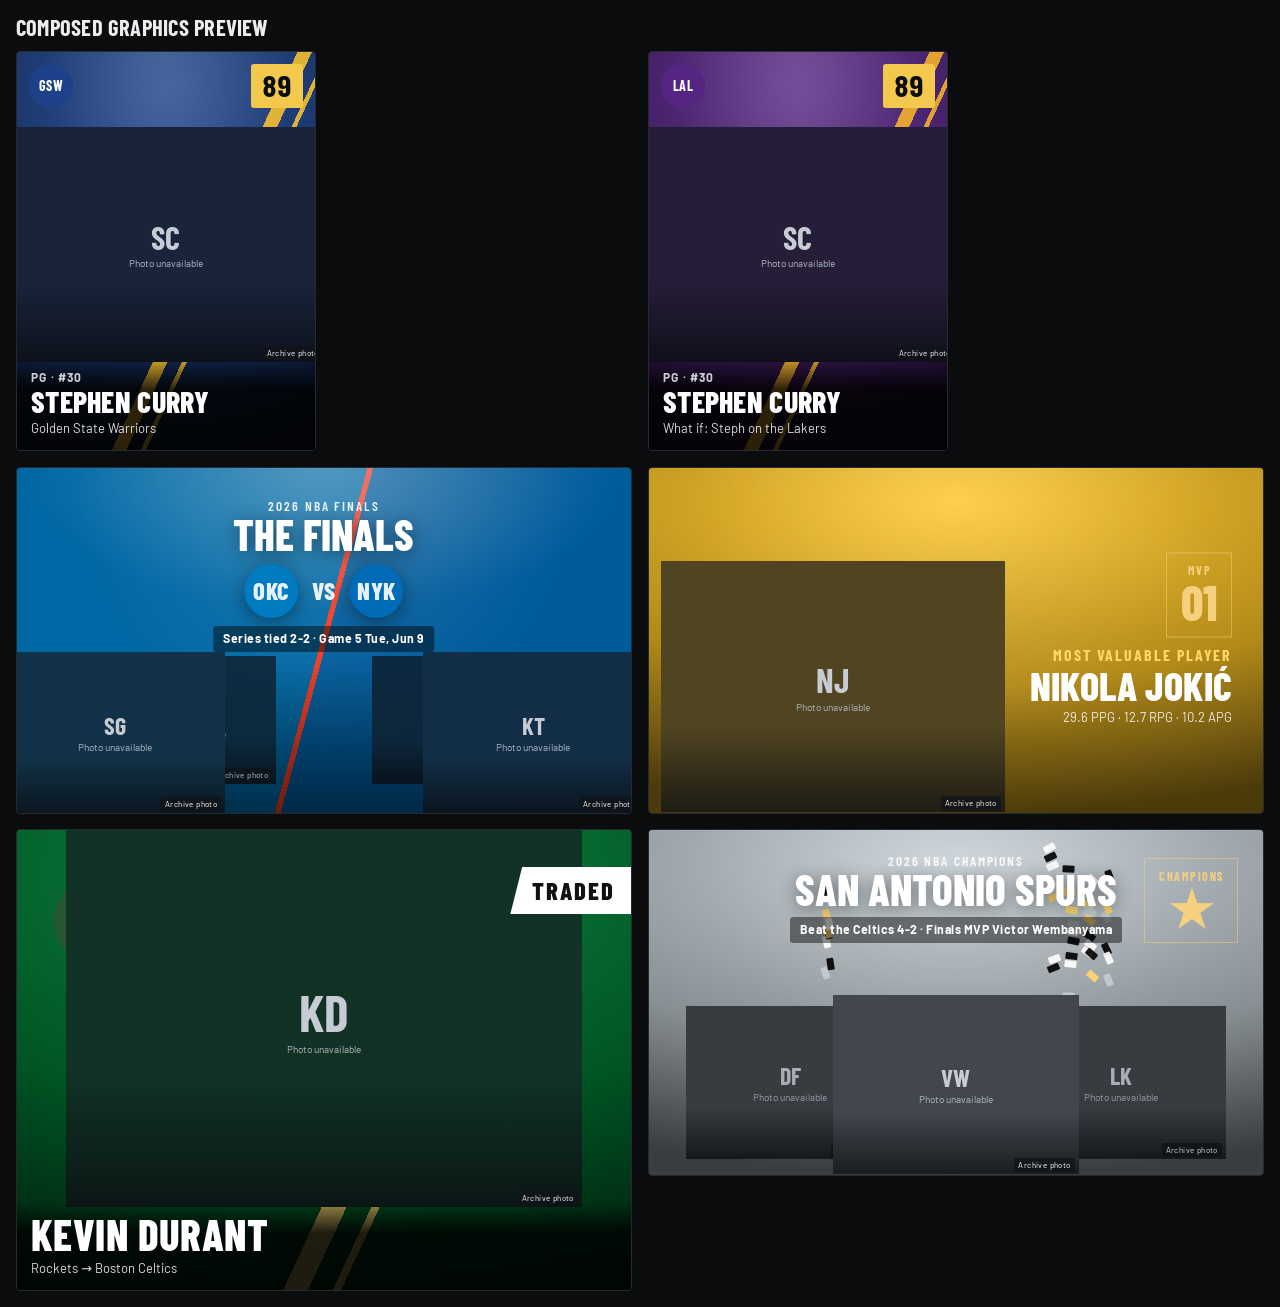
<file: hoops-life/tools/gfx-preview.html>
<!doctype html>
<html><head><meta charset="utf-8"><meta name="viewport" content="width=device-width, initial-scale=1"><title>Graphics preview</title>
<link rel="stylesheet" href="../css/fonts.css"><link rel="stylesheet" href="../css/style.css">
<style>body{padding:16px} .grid{display:grid;gap:16px;grid-template-columns:repeat(auto-fill,minmax(420px,1fr));max-width:1400px} .card{max-width:300px}</style></head>
<body><h2 style="margin-bottom:12px">Composed graphics preview</h2><div class="grid" id="g"></div>
<script src="../js/core/rng.js"></script><script src="../data/names.js"></script><script src="../data/injuries.js"></script><script src="../data/numbers.js"></script><script src="../data/nbaids.js"></script>
<script src="../js/league/teams.js"></script><script src="../js/league/ratings.js"></script><script src="../js/league/player.js"></script><script src="../js/league/gamesim.js"></script>
<script src="../js/league/draft.js"></script><script src="../js/league/history.js"></script><script src="../js/media/engine.js"></script><script src="../js/media/news.js"></script>
<script src="../js/league/season.js"></script><script src="../js/core/ui.js"></script><script src="../js/core/graphics.js"></script>
<script src="../data/history/index.js"></script><script src="../data/history/seasons/2025.js"></script>
<script>
  const L = HL.League.createFromSeason({ seasonKey: '2025', seed: 3 });
  const find = n => Object.values(L.players).find(p => p.name.includes(n));
  const team = a => L.teams.find(t => t.abbr === a);
  const stars = id => HL.League.teamPlayers(id).sort((a, b) => b.ovr - a.ovr);
  const G = document.getElementById('g');
  const add = h => { const d = document.createElement('div'); d.innerHTML = h; G.appendChild(d); };
  const steph = find('Stephen Curry');
  add(`<div class="card">${HL.GFX.playerCard(steph, team('GSW'), { sub: 'Golden State Warriors' })}</div>`);
  add(`<div class="card">${HL.GFX.playerCard(steph, team('LAL'), { sub: 'What if: Steph on the Lakers' })}</div>`);
  add(HL.GFX.matchupPoster(team('OKC'), team('NYK'), stars(team('OKC').id), stars(team('NYK').id), { kicker: '2026 NBA Finals', title: 'The Finals', status: 'Series tied 2-2 · Game 5 Tue, Jun 9' }));
  add(HL.GFX.awardCard(find('Jokić'), team('DEN'), 'Most Valuable Player', '29.6 PPG · 12.7 RPG · 10.2 APG'));
  add(HL.GFX.moveCard(find('Kevin Durant'), team('HOU'), team('BOS'), 'Traded'));
  add(HL.GFX.championPoster(team('SAS'), stars(team('SAS').id), 2026, { sub: 'Beat the Celtics 4-2 · Finals MVP Victor Wembanyama' }));
</script></body></html>
</file>
<file: hoops-life/css/fonts.css>
/* Bundled fonts (SIL Open Font License, via Fontsource). Works offline. */
@font-face { font-family: 'Barlow'; font-style: normal; font-weight: 400; font-display: swap; src: url('../fonts/barlow-latin-400-normal.woff2') format('woff2'); unicode-range: U+0000-00FF, U+0131, U+0152-0153, U+02BB-02BC, U+02C6, U+02DA, U+02DC, U+0304, U+0308, U+0329, U+2000-206F, U+20AC, U+2122, U+2191, U+2193, U+2212, U+2215, U+FEFF, U+FFFD; }
@font-face { font-family: 'Barlow'; font-style: normal; font-weight: 400; font-display: swap; src: url('../fonts/barlow-latin-ext-400-normal.woff2') format('woff2'); unicode-range: U+0100-02BA, U+02BD-02C5, U+02C7-02CC, U+02CE-02D7, U+02DD-02FF, U+0304, U+0308, U+0329, U+1D00-1DBF, U+1E00-1E9F, U+1EF2-1EFF, U+2020, U+20A0-20AB, U+20AD-20C0, U+2113, U+2C60-2C7F, U+A720-A7FF; }
@font-face { font-family: 'Barlow'; font-style: normal; font-weight: 500; font-display: swap; src: url('../fonts/barlow-latin-500-normal.woff2') format('woff2'); unicode-range: U+0000-00FF, U+0131, U+0152-0153, U+02BB-02BC, U+02C6, U+02DA, U+02DC, U+0304, U+0308, U+0329, U+2000-206F, U+20AC, U+2122, U+2191, U+2193, U+2212, U+2215, U+FEFF, U+FFFD; }
@font-face { font-family: 'Barlow'; font-style: normal; font-weight: 500; font-display: swap; src: url('../fonts/barlow-latin-ext-500-normal.woff2') format('woff2'); unicode-range: U+0100-02BA, U+02BD-02C5, U+02C7-02CC, U+02CE-02D7, U+02DD-02FF, U+0304, U+0308, U+0329, U+1D00-1DBF, U+1E00-1E9F, U+1EF2-1EFF, U+2020, U+20A0-20AB, U+20AD-20C0, U+2113, U+2C60-2C7F, U+A720-A7FF; }
@font-face { font-family: 'Barlow'; font-style: normal; font-weight: 600; font-display: swap; src: url('../fonts/barlow-latin-600-normal.woff2') format('woff2'); unicode-range: U+0000-00FF, U+0131, U+0152-0153, U+02BB-02BC, U+02C6, U+02DA, U+02DC, U+0304, U+0308, U+0329, U+2000-206F, U+20AC, U+2122, U+2191, U+2193, U+2212, U+2215, U+FEFF, U+FFFD; }
@font-face { font-family: 'Barlow'; font-style: normal; font-weight: 600; font-display: swap; src: url('../fonts/barlow-latin-ext-600-normal.woff2') format('woff2'); unicode-range: U+0100-02BA, U+02BD-02C5, U+02C7-02CC, U+02CE-02D7, U+02DD-02FF, U+0304, U+0308, U+0329, U+1D00-1DBF, U+1E00-1E9F, U+1EF2-1EFF, U+2020, U+20A0-20AB, U+20AD-20C0, U+2113, U+2C60-2C7F, U+A720-A7FF; }
@font-face { font-family: 'Barlow'; font-style: normal; font-weight: 700; font-display: swap; src: url('../fonts/barlow-latin-700-normal.woff2') format('woff2'); unicode-range: U+0000-00FF, U+0131, U+0152-0153, U+02BB-02BC, U+02C6, U+02DA, U+02DC, U+0304, U+0308, U+0329, U+2000-206F, U+20AC, U+2122, U+2191, U+2193, U+2212, U+2215, U+FEFF, U+FFFD; }
@font-face { font-family: 'Barlow'; font-style: normal; font-weight: 700; font-display: swap; src: url('../fonts/barlow-latin-ext-700-normal.woff2') format('woff2'); unicode-range: U+0100-02BA, U+02BD-02C5, U+02C7-02CC, U+02CE-02D7, U+02DD-02FF, U+0304, U+0308, U+0329, U+1D00-1DBF, U+1E00-1E9F, U+1EF2-1EFF, U+2020, U+20A0-20AB, U+20AD-20C0, U+2113, U+2C60-2C7F, U+A720-A7FF; }
@font-face { font-family: 'Barlow Condensed'; font-style: normal; font-weight: 500; font-display: swap; src: url('../fonts/barlow-condensed-latin-500-normal.woff2') format('woff2'); unicode-range: U+0000-00FF, U+0131, U+0152-0153, U+02BB-02BC, U+02C6, U+02DA, U+02DC, U+0304, U+0308, U+0329, U+2000-206F, U+20AC, U+2122, U+2191, U+2193, U+2212, U+2215, U+FEFF, U+FFFD; }
@font-face { font-family: 'Barlow Condensed'; font-style: normal; font-weight: 500; font-display: swap; src: url('../fonts/barlow-condensed-latin-ext-500-normal.woff2') format('woff2'); unicode-range: U+0100-02BA, U+02BD-02C5, U+02C7-02CC, U+02CE-02D7, U+02DD-02FF, U+0304, U+0308, U+0329, U+1D00-1DBF, U+1E00-1E9F, U+1EF2-1EFF, U+2020, U+20A0-20AB, U+20AD-20C0, U+2113, U+2C60-2C7F, U+A720-A7FF; }
@font-face { font-family: 'Barlow Condensed'; font-style: normal; font-weight: 600; font-display: swap; src: url('../fonts/barlow-condensed-latin-600-normal.woff2') format('woff2'); unicode-range: U+0000-00FF, U+0131, U+0152-0153, U+02BB-02BC, U+02C6, U+02DA, U+02DC, U+0304, U+0308, U+0329, U+2000-206F, U+20AC, U+2122, U+2191, U+2193, U+2212, U+2215, U+FEFF, U+FFFD; }
@font-face { font-family: 'Barlow Condensed'; font-style: normal; font-weight: 600; font-display: swap; src: url('../fonts/barlow-condensed-latin-ext-600-normal.woff2') format('woff2'); unicode-range: U+0100-02BA, U+02BD-02C5, U+02C7-02CC, U+02CE-02D7, U+02DD-02FF, U+0304, U+0308, U+0329, U+1D00-1DBF, U+1E00-1E9F, U+1EF2-1EFF, U+2020, U+20A0-20AB, U+20AD-20C0, U+2113, U+2C60-2C7F, U+A720-A7FF; }
@font-face { font-family: 'Barlow Condensed'; font-style: normal; font-weight: 700; font-display: swap; src: url('../fonts/barlow-condensed-latin-700-normal.woff2') format('woff2'); unicode-range: U+0000-00FF, U+0131, U+0152-0153, U+02BB-02BC, U+02C6, U+02DA, U+02DC, U+0304, U+0308, U+0329, U+2000-206F, U+20AC, U+2122, U+2191, U+2193, U+2212, U+2215, U+FEFF, U+FFFD; }
@font-face { font-family: 'Barlow Condensed'; font-style: normal; font-weight: 700; font-display: swap; src: url('../fonts/barlow-condensed-latin-ext-700-normal.woff2') format('woff2'); unicode-range: U+0100-02BA, U+02BD-02C5, U+02C7-02CC, U+02CE-02D7, U+02DD-02FF, U+0304, U+0308, U+0329, U+1D00-1DBF, U+1E00-1E9F, U+1EF2-1EFF, U+2020, U+20A0-20AB, U+20AD-20C0, U+2113, U+2C60-2C7F, U+A720-A7FF; }
@font-face { font-family: 'Barlow Condensed'; font-style: normal; font-weight: 800; font-display: swap; src: url('../fonts/barlow-condensed-latin-800-normal.woff2') format('woff2'); unicode-range: U+0000-00FF, U+0131, U+0152-0153, U+02BB-02BC, U+02C6, U+02DA, U+02DC, U+0304, U+0308, U+0329, U+2000-206F, U+20AC, U+2122, U+2191, U+2193, U+2212, U+2215, U+FEFF, U+FFFD; }
@font-face { font-family: 'Barlow Condensed'; font-style: normal; font-weight: 800; font-display: swap; src: url('../fonts/barlow-condensed-latin-ext-800-normal.woff2') format('woff2'); unicode-range: U+0100-02BA, U+02BD-02C5, U+02C7-02CC, U+02CE-02D7, U+02DD-02FF, U+0304, U+0308, U+0329, U+1D00-1DBF, U+1E00-1E9F, U+1EF2-1EFF, U+2020, U+20A0-20AB, U+20AD-20C0, U+2113, U+2C60-2C7F, U+A720-A7FF; }
@font-face { font-family: 'Old Standard TT'; font-style: normal; font-weight: 400; font-display: swap; src: url('../fonts/old-standard-tt-latin-400-normal.woff2') format('woff2'); unicode-range: U+0000-00FF, U+0131, U+0152-0153, U+02BB-02BC, U+02C6, U+02DA, U+02DC, U+0304, U+0308, U+0329, U+2000-206F, U+20AC, U+2122, U+2191, U+2193, U+2212, U+2215, U+FEFF, U+FFFD; }
@font-face { font-family: 'Old Standard TT'; font-style: normal; font-weight: 400; font-display: swap; src: url('../fonts/old-standard-tt-latin-ext-400-normal.woff2') format('woff2'); unicode-range: U+0100-02BA, U+02BD-02C5, U+02C7-02CC, U+02CE-02D7, U+02DD-02FF, U+0304, U+0308, U+0329, U+1D00-1DBF, U+1E00-1E9F, U+1EF2-1EFF, U+2020, U+20A0-20AB, U+20AD-20C0, U+2113, U+2C60-2C7F, U+A720-A7FF; }
@font-face { font-family: 'Old Standard TT'; font-style: normal; font-weight: 700; font-display: swap; src: url('../fonts/old-standard-tt-latin-700-normal.woff2') format('woff2'); unicode-range: U+0000-00FF, U+0131, U+0152-0153, U+02BB-02BC, U+02C6, U+02DA, U+02DC, U+0304, U+0308, U+0329, U+2000-206F, U+20AC, U+2122, U+2191, U+2193, U+2212, U+2215, U+FEFF, U+FFFD; }
@font-face { font-family: 'Old Standard TT'; font-style: normal; font-weight: 700; font-display: swap; src: url('../fonts/old-standard-tt-latin-ext-700-normal.woff2') format('woff2'); unicode-range: U+0100-02BA, U+02BD-02C5, U+02C7-02CC, U+02CE-02D7, U+02DD-02FF, U+0304, U+0308, U+0329, U+1D00-1DBF, U+1E00-1E9F, U+1EF2-1EFF, U+2020, U+20A0-20AB, U+20AD-20C0, U+2113, U+2C60-2C7F, U+A720-A7FF; }
@font-face { font-family: 'Libre Baskerville'; font-style: normal; font-weight: 400; font-display: swap; src: url('../fonts/libre-baskerville-latin-400-normal.woff2') format('woff2'); unicode-range: U+0000-00FF, U+0131, U+0152-0153, U+02BB-02BC, U+02C6, U+02DA, U+02DC, U+0304, U+0308, U+0329, U+2000-206F, U+20AC, U+2122, U+2191, U+2193, U+2212, U+2215, U+FEFF, U+FFFD; }
@font-face { font-family: 'Libre Baskerville'; font-style: normal; font-weight: 400; font-display: swap; src: url('../fonts/libre-baskerville-latin-ext-400-normal.woff2') format('woff2'); unicode-range: U+0100-02BA, U+02BD-02C5, U+02C7-02CC, U+02CE-02D7, U+02DD-02FF, U+0304, U+0308, U+0329, U+1D00-1DBF, U+1E00-1E9F, U+1EF2-1EFF, U+2020, U+20A0-20AB, U+20AD-20C0, U+2113, U+2C60-2C7F, U+A720-A7FF; }
@font-face { font-family: 'Libre Baskerville'; font-style: normal; font-weight: 700; font-display: swap; src: url('../fonts/libre-baskerville-latin-700-normal.woff2') format('woff2'); unicode-range: U+0000-00FF, U+0131, U+0152-0153, U+02BB-02BC, U+02C6, U+02DA, U+02DC, U+0304, U+0308, U+0329, U+2000-206F, U+20AC, U+2122, U+2191, U+2193, U+2212, U+2215, U+FEFF, U+FFFD; }
@font-face { font-family: 'Libre Baskerville'; font-style: normal; font-weight: 700; font-display: swap; src: url('../fonts/libre-baskerville-latin-ext-700-normal.woff2') format('woff2'); unicode-range: U+0100-02BA, U+02BD-02C5, U+02C7-02CC, U+02CE-02D7, U+02DD-02FF, U+0304, U+0308, U+0329, U+1D00-1DBF, U+1E00-1E9F, U+1EF2-1EFF, U+2020, U+20A0-20AB, U+20AD-20C0, U+2113, U+2C60-2C7F, U+A720-A7FF; }
@font-face { font-family: 'Bebas Neue'; font-style: normal; font-weight: 400; font-display: swap; src: url('../fonts/bebas-neue-latin-400-normal.woff2') format('woff2'); unicode-range: U+0000-00FF, U+0131, U+0152-0153, U+02BB-02BC, U+02C6, U+02DA, U+02DC, U+0304, U+0308, U+0329, U+2000-206F, U+20AC, U+2122, U+2191, U+2193, U+2212, U+2215, U+FEFF, U+FFFD; }
@font-face { font-family: 'Bebas Neue'; font-style: normal; font-weight: 400; font-display: swap; src: url('../fonts/bebas-neue-latin-ext-400-normal.woff2') format('woff2'); unicode-range: U+0100-02BA, U+02BD-02C5, U+02C7-02CC, U+02CE-02D7, U+02DD-02FF, U+0304, U+0308, U+0329, U+1D00-1DBF, U+1E00-1E9F, U+1EF2-1EFF, U+2020, U+20A0-20AB, U+20AD-20C0, U+2113, U+2C60-2C7F, U+A720-A7FF; }
@font-face { font-family: 'Anton'; font-style: normal; font-weight: 400; font-display: swap; src: url('../fonts/anton-latin-400-normal.woff2') format('woff2'); unicode-range: U+0000-00FF, U+0131, U+0152-0153, U+02BB-02BC, U+02C6, U+02DA, U+02DC, U+0304, U+0308, U+0329, U+2000-206F, U+20AC, U+2122, U+2191, U+2193, U+2212, U+2215, U+FEFF, U+FFFD; }
@font-face { font-family: 'Anton'; font-style: normal; font-weight: 400; font-display: swap; src: url('../fonts/anton-latin-ext-400-normal.woff2') format('woff2'); unicode-range: U+0100-02BA, U+02BD-02C5, U+02C7-02CC, U+02CE-02D7, U+02DD-02FF, U+0304, U+0308, U+0329, U+1D00-1DBF, U+1E00-1E9F, U+1EF2-1EFF, U+2020, U+20A0-20AB, U+20AD-20C0, U+2113, U+2C60-2C7F, U+A720-A7FF; }
</file>
<file: hoops-life/css/style.css>
/* Hoops Life — broadcast-style UI.
   Principles: typography first, flat surfaces, hairline rules, solid team-color blocks,
   dense data, minimal iconography (SVG), no glows/gradient tiles. Era themes at the bottom. */

:root {
  --bg: #0b0c0e;
  --surface: #121316;
  --surface-2: #17191d;
  --surface-3: #1e2126;
  --rule: #26292f;
  --rule-strong: #353941;
  --text: #ecedef;
  --text-2: #a6abb4;
  --text-3: #6d727c;
  --team: #c9082a;          /* set from the user's team */
  --team-2: #1d428a;
  --team-ink: #ffffff;      /* readable text on --team */
  --win: #3fb950;
  --loss: #f85149;
  --warn: #d29922;
  --r: 4px;
  --display: 'Barlow Condensed', 'Arial Narrow', sans-serif;
  --body: 'Barlow', 'Segoe UI', system-ui, sans-serif;
  --mono: 'Barlow', 'Segoe UI', system-ui, sans-serif;
  color-scheme: dark;
}

* { box-sizing: border-box; }
html, body { margin: 0; min-height: 100%; }
body { background: var(--bg); color: var(--text); font: 15px/1.45 var(--body); -webkit-font-smoothing: antialiased; overflow-x: hidden; }
button { font: inherit; color: inherit; }
a { color: inherit; }
::selection { background: var(--team); color: var(--team-ink); }
h1, h2, h3, h4 { margin: 0; font-family: var(--display); font-weight: 700; text-transform: uppercase; letter-spacing: .01em; line-height: 1; }
.num { font-family: var(--display); font-variant-numeric: tabular-nums; font-weight: 600; }
.t2 { color: var(--text-2); } .t3 { color: var(--text-3); }
.win { color: var(--win); } .loss { color: var(--loss); }
.hidden { display: none !important; }
.row { display: flex; align-items: center; gap: 10px; }
.row.wrap { flex-wrap: wrap; }
.stack { display: flex; flex-direction: column; gap: 12px; }
.grow { flex: 1; min-width: 0; }
.ml-auto { margin-left: auto; }
.sm { font-size: 13px; } .xs { font-size: 12px; }
.caps { text-transform: uppercase; letter-spacing: .08em; font-size: 11px; font-weight: 600; color: var(--text-3); }
.icon { width: 16px; height: 16px; flex: none; stroke: currentColor; fill: none; stroke-width: 1.8; stroke-linecap: round; stroke-linejoin: round; }

/* ---------- buttons & controls ---------- */
.btn { display: inline-flex; align-items: center; gap: 8px; height: 34px; padding: 0 14px; border: 1px solid var(--rule-strong); background: var(--surface-2); border-radius: var(--r); cursor: pointer; font-weight: 600; font-size: 14px; white-space: nowrap; transition: background .12s, border-color .12s; }
.btn:hover { background: var(--surface-3); border-color: #4a4f59; }
.btn:active { transform: translateY(1px); }
.btn.go { background: var(--team); border-color: var(--team); color: var(--team-ink); }
.btn.go:hover { filter: brightness(1.08); }
.btn.quiet { background: transparent; border-color: transparent; color: var(--text-2); }
.btn.quiet:hover { color: var(--text); background: var(--surface-2); }
.btn.small { height: 28px; padding: 0 10px; font-size: 13px; }
.btn.big { height: 46px; padding: 0 22px; font-size: 17px; font-family: var(--display); text-transform: uppercase; letter-spacing: .04em; }
.btn:disabled { opacity: .4; cursor: not-allowed; }
.seg { display: inline-flex; border: 1px solid var(--rule-strong); border-radius: var(--r); overflow: hidden; flex-wrap: wrap; }
.seg button { border: 0; border-right: 1px solid var(--rule-strong); background: transparent; padding: 7px 12px; cursor: pointer; color: var(--text-2); font-weight: 600; font-size: 13px; }
.seg button:last-child { border-right: 0; }
.seg button:hover { color: var(--text); background: var(--surface-2); }
.seg button.on { background: var(--text); color: var(--bg); }
select, input[type=text], input[type=number] { height: 34px; background: var(--surface-2); border: 1px solid var(--rule-strong); color: var(--text); padding: 0 10px; border-radius: var(--r); font: inherit; font-size: 14px; }
input[type=range] { accent-color: var(--team); width: 100%; }
.switch { position: relative; width: 38px; height: 20px; flex: none; }
.switch input { opacity: 0; width: 0; height: 0; position: absolute; }
.switch span { position: absolute; inset: 0; background: var(--surface-3); border: 1px solid var(--rule-strong); border-radius: 20px; cursor: pointer; transition: .15s; }
.switch span::after { content: ''; position: absolute; left: 2px; top: 2px; width: 14px; height: 14px; border-radius: 50%; background: var(--text-2); transition: .15s; }
.switch input:checked + span { background: var(--team); border-color: var(--team); }
.switch input:checked + span::after { transform: translateX(18px); background: #fff; }
.tag { display: inline-flex; align-items: center; gap: 5px; height: 22px; padding: 0 8px; border-radius: 3px; background: var(--surface-3); color: var(--text-2); font-size: 12px; font-weight: 600; white-space: nowrap; }
.tag.team { background: var(--team); color: var(--team-ink); }
.tag.hurt { background: rgba(248, 81, 73, .14); color: #ff8a84; }
.tag.new { background: rgba(210, 153, 34, .16); color: #e3b341; }

/* ---------- section blocks (no floating cards; header rule + content) ---------- */
.block { background: var(--surface); border: 1px solid var(--rule); border-radius: var(--r); }
.block > header { display: flex; align-items: center; gap: 10px; padding: 10px 14px; border-bottom: 1px solid var(--rule); min-height: 42px; }
.block > header h3 { font-size: 16px; letter-spacing: .04em; }
.block > header .more { margin-left: auto; font-size: 13px; color: var(--text-2); cursor: pointer; background: none; border: 0; }
.block > header .more:hover { color: var(--text); }
.block > .body { padding: 14px; }
.block > .body.flush { padding: 0; }
.cols { display: grid; gap: 16px; align-items: start; }
.cols.c-main { grid-template-columns: minmax(0, 1fr) 340px; }
.cols.c3 { grid-template-columns: repeat(3, minmax(0, 1fr)); }
.cols.c2 { grid-template-columns: repeat(2, minmax(0, 1fr)); }
.cols.c4 { grid-template-columns: repeat(4, minmax(0, 1fr)); }
@media (max-width: 1150px) { .cols.c-main { grid-template-columns: 1fr; } .cols.c4 { grid-template-columns: repeat(2, minmax(0, 1fr)); } .cols.c3 { grid-template-columns: repeat(2, minmax(0, 1fr)); } }
@media (max-width: 760px) { .cols.c2, .cols.c3, .cols.c4 { grid-template-columns: 1fr; } }

/* ---------- app frame: top nav + contextual sub nav (2K-style) ---------- */
.frame { min-height: 100vh; display: flex; flex-direction: column; }
.masthead { position: sticky; top: 0; z-index: 30; background: var(--bg); border-bottom: 1px solid var(--rule); }
.masthead .bar { display: flex; align-items: stretch; gap: 0; height: 52px; padding: 0 16px; }
.wordmark { display: flex; align-items: center; gap: 8px; padding-right: 18px; margin-right: 6px; border-right: 1px solid var(--rule); font-family: var(--display); font-weight: 800; font-size: 22px; text-transform: uppercase; letter-spacing: .02em; cursor: pointer; white-space: nowrap; }
.wordmark i { font-style: normal; color: var(--team); }
.mainnav { display: flex; align-items: stretch; overflow-x: auto; scrollbar-width: none; }
.mainnav::-webkit-scrollbar { display: none; }
.mainnav button { display: flex; align-items: center; gap: 8px; padding: 0 14px; border: 0; background: none; cursor: pointer; color: var(--text-2); font-family: var(--display); font-weight: 600; font-size: 17px; text-transform: uppercase; letter-spacing: .04em; border-bottom: 3px solid transparent; white-space: nowrap; }
.mainnav button:hover { color: var(--text); }
.mainnav button.on { color: var(--text); border-bottom-color: var(--team); }
.simbar { margin-left: auto; display: flex; align-items: center; gap: 6px; padding-left: 12px; }
.subnav { display: flex; gap: 2px; padding: 0 16px; background: var(--surface); border-top: 1px solid var(--rule); overflow-x: auto; scrollbar-width: none; }
.subnav::-webkit-scrollbar { display: none; }
.subnav button { padding: 9px 12px; border: 0; background: none; cursor: pointer; color: var(--text-3); font-weight: 600; font-size: 14px; white-space: nowrap; border-bottom: 2px solid transparent; }
.subnav button:hover { color: var(--text); }
.subnav button.on { color: var(--text); border-bottom-color: var(--text); }
.subnav button .soon { margin-left: 6px; font-size: 10px; color: var(--warn); letter-spacing: .06em; }
.page { padding: 16px; display: flex; flex-direction: column; gap: 16px; max-width: 1480px; width: 100%; margin: 0 auto; }
.page-title { display: flex; align-items: baseline; gap: 12px; flex-wrap: wrap; }
.page-title h2 { font-size: 30px; }
@media (max-width: 900px) {
  .masthead .bar { height: auto; flex-wrap: wrap; padding: 0 12px; }
  .wordmark { height: 46px; border-right: 0; }
  .simbar { order: 2; margin-left: auto; height: 46px; }
  .mainnav { order: 3; width: 100%; height: 42px; border-top: 1px solid var(--rule); }
  .mainnav button { font-size: 15px; padding: 0 10px; }
  .simbar .btn .lbl, .simbar > span.t2 { display: none; }
  .page { padding: 12px; }
}

/* ---------- team header band (broadcast style) ---------- */
.teamband { position: relative; display: flex; align-items: stretch; min-height: 96px; background: var(--surface); border: 1px solid var(--rule); border-radius: var(--r); overflow: hidden; }
.teamband .flag { position: relative; width: 132px; flex: none; background: var(--team); display: grid; place-items: center; clip-path: polygon(0 0, 100% 0, 82% 100%, 0 100%); }
.teamband .flag::after { content: ''; position: absolute; right: 12%; top: 0; bottom: 0; width: 10px; background: var(--team-2); transform: skewX(-10.5deg); opacity: .9; }
.teamband .ident { padding: 14px 18px 14px 6px; display: flex; flex-direction: column; justify-content: center; gap: 6px; min-width: 0; }
.teamband .city { font-family: var(--display); font-size: 16px; font-weight: 600; text-transform: uppercase; letter-spacing: .08em; color: var(--text-2); }
.teamband .name { font-family: var(--display); font-size: 40px; font-weight: 800; text-transform: uppercase; line-height: .9; }
.teamband .facts { margin-left: auto; display: flex; align-items: stretch; }
.teamband .fact { padding: 14px 20px; border-left: 1px solid var(--rule); display: flex; flex-direction: column; justify-content: center; min-width: 96px; }
.teamband .fact b { font-family: var(--display); font-size: 30px; font-weight: 700; line-height: 1; font-variant-numeric: tabular-nums; }
.teamband .fact span { font-size: 11px; font-weight: 600; letter-spacing: .08em; text-transform: uppercase; color: var(--text-3); margin-top: 5px; }
@media (max-width: 900px) {
  .teamband { flex-wrap: wrap; }
  .teamband .flag { width: 88px; }
  .teamband .name { font-size: 30px; }
  .teamband .facts { width: 100%; margin-left: 0; border-top: 1px solid var(--rule); overflow-x: auto; }
  .teamband .fact { flex: 1; padding: 10px 12px; min-width: 80px; }
  .teamband .fact:first-child { border-left: 0; }
  .teamband .fact b { font-size: 22px; }
}

/* ---------- identity: logos & portraits ---------- */
.logo { position: relative; display: inline-grid; place-items: center; flex: none; border-radius: 50%; background: var(--c); color: #fff; font-family: var(--display); font-weight: 800; overflow: hidden; }
.logo b { font-size: .32em; letter-spacing: .02em; }
.logo img { position: absolute; inset: 0; width: 100%; height: 100%; object-fit: contain; }
.logo.loaded { background: transparent; border-radius: 0; }
.logo.loaded b { visibility: hidden; }
.face { position: relative; flex: none; overflow: hidden; border-radius: 3px; background: var(--surface-3); }
.face svg, .face img { position: absolute; inset: 0; width: 100%; height: 100%; }
.face img { object-fit: cover; object-position: center top; }
.who { display: flex; align-items: center; gap: 10px; min-width: 0; cursor: pointer; }
.who .nm { font-weight: 600; white-space: nowrap; overflow: hidden; text-overflow: ellipsis; }
.who:hover .nm { text-decoration: underline; text-underline-offset: 3px; }
.who .meta { font-size: 12px; color: var(--text-3); white-space: nowrap; }

/* ratings: squared, flat tier colors */
.rt { display: inline-grid; place-items: center; width: 32px; height: 24px; border-radius: 3px; font-family: var(--display); font-size: 16px; font-weight: 700; color: #0b0c0e; font-variant-numeric: tabular-nums; }
.rt.lg { width: 64px; height: 56px; font-size: 38px; border-radius: 4px; }
.r-99 { background: #b98cff; } .r-90 { background: #3dd2c4; } .r-85 { background: #f2c94c; } .r-80 { background: #7bd389; } .r-75 { background: #9fb4cc; } .r-70 { background: #c9ced6; } .r-lo { background: #5a606b; color: #e6e6e6; }

/* attribute meters */
.meter { display: grid; grid-template-columns: 1fr auto; gap: 3px 10px; align-items: baseline; }
.meter .lbl { font-size: 13px; color: var(--text-2); }
.meter .val { font-family: var(--display); font-weight: 700; font-size: 17px; font-variant-numeric: tabular-nums; }
.meter .track { grid-column: 1 / -1; height: 4px; background: var(--surface-3); }
.meter .track i { display: block; height: 100%; background: var(--text-2); }
.meter .track i.hi { background: var(--win); } .meter .track i.mid { background: var(--text-2); } .meter .track i.lo { background: var(--loss); }

/* ---------- tables ---------- */
.tbl-wrap { overflow-x: auto; }
table.tbl { width: 100%; border-collapse: collapse; font-size: 14px; }
.tbl th { text-align: right; padding: 8px 10px; font-size: 11px; font-weight: 600; text-transform: uppercase; letter-spacing: .07em; color: var(--text-3); border-bottom: 1px solid var(--rule-strong); white-space: nowrap; background: var(--surface); position: sticky; top: 0; }
.tbl td { text-align: right; padding: 7px 10px; border-bottom: 1px solid var(--rule); white-space: nowrap; font-variant-numeric: tabular-nums; }
.tbl th.l, .tbl td.l { text-align: left; }
.tbl tbody tr:hover td { background: var(--surface-2); }
.tbl tr.mine td { background: color-mix(in srgb, var(--team) 13%, transparent); }
.tbl tr.mine td:first-child { box-shadow: inset 3px 0 0 var(--team); }
.tbl tr.line td { border-bottom: 2px solid var(--rule-strong); }
.tbl td.rk { color: var(--text-3); width: 28px; text-align: left; }
.tbl td.hi { font-weight: 700; color: var(--text); }
.tbl tfoot td { font-weight: 700; border-top: 1px solid var(--rule-strong); border-bottom: 0; }

/* ---------- scorebug & game cards ---------- */
.bug { display: grid; grid-template-columns: 1fr auto 1fr; align-items: stretch; border: 1px solid var(--rule); border-radius: var(--r); overflow: hidden; background: var(--surface); }
.bug .tm { display: flex; align-items: center; gap: 12px; padding: 12px 16px; position: relative; }
.bug .tm::before { content: ''; position: absolute; top: 0; bottom: 0; width: 6px; background: var(--c); }
.bug .tm.away::before { left: 0; } .bug .tm.home::before { right: 0; }
.bug .tm.home { flex-direction: row-reverse; text-align: right; }
.bug .abbr { font-family: var(--display); font-weight: 800; font-size: 28px; line-height: 1; }
.bug .rec { font-size: 12px; color: var(--text-3); }
.bug .sc { font-family: var(--display); font-weight: 700; font-size: 54px; line-height: 1; font-variant-numeric: tabular-nums; margin-left: auto; }
.bug .tm.home .sc { margin-left: 0; margin-right: auto; }
.bug .sc.lost { color: var(--text-3); }
.bug .mid { display: flex; flex-direction: column; justify-content: center; align-items: center; padding: 8px 18px; border-left: 1px solid var(--rule); border-right: 1px solid var(--rule); background: var(--surface-2); min-width: 120px; text-align: center; }
.bug .mid b { font-family: var(--display); font-size: 20px; text-transform: uppercase; letter-spacing: .06em; }
.bug .mid span { font-size: 12px; color: var(--text-3); }
@media (max-width: 760px) { .bug .sc { font-size: 36px; } .bug .abbr { font-size: 20px; } .bug .mid { min-width: 76px; padding: 8px; } .bug .tm { padding: 10px; gap: 8px; } .bug .logo { display: none; } }
.res-row { display: grid; grid-template-columns: 22px 58px 22px 1fr auto; align-items: center; gap: 8px; padding: 8px 14px; border-bottom: 1px solid var(--rule); cursor: pointer; font-size: 14px; }
.res-row:last-child { border-bottom: 0; }
.res-row:hover { background: var(--surface-2); }
.res-row .wl { font-family: var(--display); font-weight: 800; font-size: 16px; }
.res-row .d { font-size: 12px; color: var(--text-3); }
.res-row.future { cursor: default; color: var(--text-2); }

/* ---------- news: wire style (modern) ---------- */
.lead-story { padding: 16px; border-bottom: 1px solid var(--rule); }
.lead-story .kicker { font-size: 12px; font-weight: 700; letter-spacing: .1em; text-transform: uppercase; color: var(--team); }
.lead-story h2 { font-size: 30px; line-height: 1.02; margin: 6px 0 8px; text-transform: none; letter-spacing: 0; }
.story { padding: 12px 16px; border-bottom: 1px solid var(--rule); }
.story:last-child { border-bottom: 0; }
.story .kicker { font-size: 11px; font-weight: 700; letter-spacing: .1em; text-transform: uppercase; color: var(--text-3); display: flex; gap: 8px; align-items: center; }
.story h4 { font-family: var(--body); font-weight: 700; font-size: 16px; text-transform: none; letter-spacing: 0; line-height: 1.25; margin-top: 4px; }
.story .dek { color: var(--text-2); font-size: 14px; margin-top: 4px; }
.posts { display: flex; flex-direction: column; margin-top: 10px; border-left: 2px solid var(--rule-strong); }
.post { display: grid; grid-template-columns: 30px 1fr; gap: 10px; padding: 8px 0 8px 12px; }
.post .av { width: 30px; height: 30px; border-radius: 50%; display: grid; place-items: center; font-weight: 700; font-size: 12px; color: #fff; background: var(--c, #444); }
.post .hd { font-size: 13px; } .post .hd b { font-weight: 700; } .post .hd span { color: var(--text-3); }
.post .tx { font-size: 14px; margin-top: 1px; }
.post .en { display: flex; gap: 16px; font-size: 12px; color: var(--text-3); margin-top: 4px; }
.quote { padding: 8px 0 8px 12px; }
.quote .src { font-size: 11px; font-weight: 700; letter-spacing: .08em; text-transform: uppercase; color: var(--text-3); }
.quote .tx { font-size: 14px; margin-top: 3px; }
.quote.print .tx { font-family: var(--body); }
.quote.air .tx { font-style: italic; }
.quote .onair { display: inline-block; padding: 0 5px; margin-right: 4px; border: 1px solid currentColor; border-radius: 2px; font-size: 9px; line-height: 14px; color: var(--loss); }
.quote.forum .tx { font-family: Verdana, Tahoma, sans-serif; font-size: 13px; }

/* ---------- modal ---------- */
.scrim { position: fixed; inset: 0; z-index: 100; background: rgba(0, 0, 0, .7); display: grid; place-items: center; padding: 16px; animation: fadein .15s ease; }
.sheet { width: min(1080px, 100%); max-height: calc(100vh - 32px); overflow-y: auto; background: var(--bg); border: 1px solid var(--rule-strong); border-radius: var(--r); animation: up .18s ease; }
.sheet > header { position: sticky; top: 0; z-index: 2; display: flex; align-items: center; gap: 10px; padding: 10px 14px; background: var(--surface); border-bottom: 1px solid var(--rule); }
.sheet > header h3 { font-size: 18px; }
.sheet > .body { padding: 16px; display: flex; flex-direction: column; gap: 16px; }
@keyframes fadein { from { opacity: 0; } }
@keyframes up { from { opacity: 0; transform: translateY(8px); } }

/* player header */
.phead { display: grid; grid-template-columns: 200px 1fr auto; border: 1px solid var(--rule); border-radius: var(--r); overflow: hidden; background: var(--surface); }
.phead .shot { position: relative; background: var(--team-c, var(--surface-3)); min-height: 200px; }
.phead .shot { overflow: hidden; background: radial-gradient(120% 90% at 50% 10%, color-mix(in srgb, var(--team-c) 85%, #fff 10%), color-mix(in srgb, var(--team-c) 55%, #000)); }
.phead .shot .gfx-figure { position: absolute; left: -8%; bottom: 0; width: 116%; }
.phead .info { padding: 18px 20px; display: flex; flex-direction: column; justify-content: flex-end; gap: 8px; min-width: 0; }
.phead .jersey { font-family: var(--display); font-weight: 600; font-size: 15px; color: var(--text-2); text-transform: uppercase; letter-spacing: .08em; }
.phead .pname { font-family: var(--display); font-weight: 800; font-size: 46px; line-height: .9; text-transform: uppercase; }
.phead .bio { display: flex; flex-wrap: wrap; gap: 0; font-size: 14px; color: var(--text-2); }
.phead .bio span { padding-right: 12px; margin-right: 12px; border-right: 1px solid var(--rule-strong); }
.phead .bio span:last-child { border-right: 0; }
.phead .ovrcol { padding: 18px 20px; border-left: 1px solid var(--rule); display: flex; flex-direction: column; align-items: center; justify-content: center; gap: 6px; }
@media (max-width: 760px) { .phead { grid-template-columns: 110px 1fr; } .phead .shot { min-height: 130px; } .phead .ovrcol { grid-column: 1 / -1; flex-direction: row; border-left: 0; border-top: 1px solid var(--rule); } .phead .pname { font-size: 30px; } }

.tabs { display: flex; gap: 2px; border-bottom: 1px solid var(--rule); overflow-x: auto; }
.tabs button { padding: 9px 14px; border: 0; background: none; cursor: pointer; color: var(--text-3); font-weight: 600; font-size: 14px; border-bottom: 2px solid transparent; white-space: nowrap; }
.tabs button.on { color: var(--text); border-bottom-color: var(--team); }

/* ---------- title screen ---------- */
.title { min-height: 100vh; display: grid; grid-template-rows: 1fr auto; background: var(--bg); }
.title .stage { display: grid; grid-template-columns: minmax(0, 1fr) minmax(0, 1.1fr); max-width: 1280px; width: 100%; margin: 0 auto; padding: 48px 24px; gap: 48px; align-items: center; }
.title .mark { font-family: var(--display); font-weight: 800; text-transform: uppercase; line-height: .82; font-size: clamp(64px, 10vw, 140px); letter-spacing: -.01em; }
.title .mark span { display: block; color: transparent; -webkit-text-stroke: 2px var(--text); }
.title .lede { margin-top: 18px; max-width: 42ch; color: var(--text-2); font-size: 17px; }
.modes { display: flex; flex-direction: column; border-top: 1px solid var(--rule-strong); }
.mode { display: grid; grid-template-columns: 48px 1fr auto; align-items: center; gap: 16px; padding: 18px 4px; border: 0; border-bottom: 1px solid var(--rule-strong); background: none; text-align: left; cursor: pointer; transition: padding .15s, background .15s; }
.mode:hover { background: var(--surface); padding-left: 14px; }
.mode .ix { font-family: var(--display); font-weight: 700; font-size: 18px; color: var(--text-3); }
.mode h3 { font-size: 30px; }
.mode p { margin: 4px 0 0; color: var(--text-2); font-size: 14px; max-width: 56ch; }
.mode .st { font-size: 12px; font-weight: 700; letter-spacing: .08em; text-transform: uppercase; color: var(--text-3); }
.mode .st.live { color: var(--win); }
.mode.off h3 { color: var(--text-2); }
.title footer { border-top: 1px solid var(--rule); padding: 14px 24px; display: flex; gap: 12px; align-items: center; flex-wrap: wrap; max-width: 1280px; width: 100%; margin: 0 auto; }
@media (max-width: 900px) { .title .stage { grid-template-columns: 1fr; gap: 28px; padding: 32px 16px; } .mode h3 { font-size: 24px; } .mode { grid-template-columns: 32px 1fr; } .mode .st { grid-column: 2; } }

/* team picker */
.picker { display: grid; grid-template-columns: repeat(auto-fill, minmax(210px, 1fr)); gap: 1px; background: var(--rule); border: 1px solid var(--rule); border-radius: var(--r); overflow: hidden; }
.pick { display: flex; align-items: center; gap: 12px; padding: 12px 14px; background: var(--surface); cursor: pointer; border: 0; text-align: left; position: relative; }
.pick:hover { background: var(--surface-2); }
.pick::before { content: ''; position: absolute; left: 0; top: 0; bottom: 0; width: 4px; background: var(--c); opacity: 0; }
.pick:hover::before, .pick.on::before { opacity: 1; }
.pick.on { background: var(--surface-3); }
.pick .cty { font-size: 12px; color: var(--text-3); text-transform: uppercase; letter-spacing: .06em; font-weight: 600; }
.pick .nm { font-family: var(--display); font-weight: 700; font-size: 20px; text-transform: uppercase; line-height: 1; }
.pick .str { margin-left: auto; text-align: right; }

/* bracket */
.bracket { display: grid; grid-template-columns: repeat(7, minmax(120px, 1fr)); gap: 12px; align-items: center; overflow-x: auto; padding: 14px; }
.bracket .colh { font-size: 11px; font-weight: 700; letter-spacing: .08em; text-transform: uppercase; color: var(--text-3); text-align: center; }
.series { border: 1px solid var(--rule); border-radius: 3px; background: var(--surface-2); }
.series .s { display: flex; align-items: center; gap: 6px; padding: 5px 8px; font-size: 13px; }
.series .s + .s { border-top: 1px solid var(--rule); }
.series .s .w { margin-left: auto; font-family: var(--display); font-weight: 700; font-size: 16px; }
.series .s.won { font-weight: 700; } .series .s.out { color: var(--text-3); }

/* overlays */
.simveil { position: fixed; inset: 0; z-index: 200; display: grid; place-items: center; background: rgba(0, 0, 0, .65); }
.simcard { width: min(400px, calc(100% - 32px)); background: var(--surface); border: 1px solid var(--rule-strong); border-radius: var(--r); padding: 18px; }
.simcard .track { height: 4px; background: var(--surface-3); margin-top: 14px; }
.simcard .track i { display: block; height: 100%; background: var(--team); width: 0; }
.toasts { position: fixed; bottom: 16px; right: 16px; z-index: 300; display: flex; flex-direction: column; gap: 8px; max-width: min(380px, calc(100vw - 32px)); }
.toast { background: var(--surface-2); border: 1px solid var(--rule-strong); border-left: 3px solid var(--team); padding: 10px 14px; border-radius: var(--r); font-size: 14px; animation: up .2s ease; }
.empty { padding: 28px 16px; text-align: center; color: var(--text-3); }
.kv { display: flex; justify-content: space-between; gap: 12px; padding: 7px 0; border-bottom: 1px solid var(--rule); font-size: 14px; }
.kv:last-child { border-bottom: 0; }
.kv span:first-child { color: var(--text-2); }
.setting { display: flex; align-items: center; gap: 16px; padding: 12px 0; border-bottom: 1px solid var(--rule); }
.setting:last-child { border-bottom: 0; }
.setting .d { font-size: 13px; color: var(--text-3); margin-top: 2px; }
::-webkit-scrollbar { width: 10px; height: 10px; } ::-webkit-scrollbar-thumb { background: #2c3036; } ::-webkit-scrollbar-track { background: transparent; }

/* =====================================================================
   ERA THEMES — presentation follows the era of the season being played.
   ===================================================================== */
/* 1950s-60s: black & white newsprint, grain and faint static */
html[data-era="60s"] {
  --bg: #0f0f0f; --surface: #161616; --surface-2: #1d1d1d; --surface-3: #262626; --rule: #2e2e2e; --rule-strong: #444;
  --text: #ecebe6; --text-2: #b4b2aa; --text-3: #85837b; --team: #e8e6df; --team-2: #888; --team-ink: #111;
  --win: #e8e6df; --loss: #8d8b84;
  --display: 'Old Standard TT', 'Times New Roman', serif; --body: 'Libre Baskerville', Georgia, serif;
}
/* Filters go on the root element: on <body> they would turn fixed overlays (static, sheets, toasts) into page-sized boxes. */
html[data-era="60s"] { filter: grayscale(1) contrast(1.05); }
html[data-era="60s"]::after { content: ''; position: fixed; inset: -50%; z-index: 999; pointer-events: none; opacity: .09; background-image: url("data:image/svg+xml,%3Csvg xmlns='http://www.w3.org/2000/svg' width='160' height='160'%3E%3Cfilter id='n'%3E%3CfeTurbulence type='fractalNoise' baseFrequency='.85' numOctaves='3' stitchTiles='stitch'/%3E%3C/filter%3E%3Crect width='100%25' height='100%25' filter='url(%23n)'/%3E%3C/svg%3E"); animation: static .35s steps(3) infinite; }
@keyframes static { 0% { transform: translate(0, 0); } 33% { transform: translate(-6%, 4%); } 66% { transform: translate(5%, -7%); } 100% { transform: translate(-3%, 2%); } }
html[data-era="60s"] h1, html[data-era="60s"] h2, html[data-era="60s"] h3, html[data-era="60s"] .mainnav button, html[data-era="60s"] .num { font-weight: 700; letter-spacing: 0; }
html[data-era="60s"] .lead-story h2, html[data-era="60s"] .story h4 { font-family: var(--display); font-weight: 700; }
html[data-era="60s"] .face img, html[data-era="60s"] .logo img { filter: grayscale(1); }

/* 1970s: warm film broadcast */
html[data-era="70s"] { --bg: #17110b; --surface: #20180f; --surface-2: #2a1f14; --surface-3: #35281a; --rule: #3c2e1e; --rule-strong: #54412a; --text: #f4e6cc; --text-2: #cdb994; --text-3: #9a8566; --display: 'Bebas Neue', 'Barlow Condensed', sans-serif; }
html[data-era="70s"] { filter: sepia(.25) saturate(1.1); }

/* 1980s: CRT broadcast — scanlines, bold blocks */
html[data-era="80s"] { --bg: #070a14; --surface: #0c1224; --surface-2: #121a33; --surface-3: #1a2447; --rule: #1f2a52; --rule-strong: #2c3a6e; --text: #eaf0ff; --text-2: #9fb0de; --text-3: #6a7bb0; }
html[data-era="80s"] body::after { content: ''; position: fixed; inset: 0; z-index: 999; pointer-events: none; background: repeating-linear-gradient(0deg, rgba(0, 0, 0, .22) 0 1px, transparent 1px 3px); }

/* 1990s: cable sports show / VHS */
html[data-era="90s"] { --bg: #0a0b12; --surface: #11131f; --surface-2: #181b2b; --surface-3: #222639; --rule: #262a40; --rule-strong: #363b58; --display: 'Anton', 'Barlow Condensed', sans-serif; }
html[data-era="90s"] body::after { content: ''; position: fixed; inset: 0; z-index: 999; pointer-events: none; opacity: .5; background: repeating-linear-gradient(0deg, rgba(255, 255, 255, .025) 0 1px, transparent 1px 4px); }

/* 2000s: glossy web 2.0 */
html[data-era="00s"] { --bg: #0d1016; --surface: #151a23; --surface-2: #1c2330; --surface-3: #26303f; --rule: #2a3343; --rule-strong: #3a4558; --r: 6px; }
html[data-era="00s"] .btn { background: linear-gradient(#2a3446, #1c2330); }
html[data-era="00s"] .block > header { background: linear-gradient(#1f2633, #171c26); }

/* =====================================================================
   COMPOSED GRAPHICS (js/core/graphics.js) — layered pieces, never pre-made images
   ===================================================================== */
.gfx { position: relative; overflow: hidden; border-radius: var(--r); border: 1px solid var(--rule); isolation: isolate; color: #fff; container-type: inline-size; }
.gfx-bg { position: absolute; inset: 0; z-index: -2; background: radial-gradient(120% 90% at 50% 10%, color-mix(in srgb, var(--c) 92%, #fff 8%), color-mix(in srgb, var(--c) 70%, #000) 60%, color-mix(in srgb, var(--c) 30%, #000)); }
.gfx-rays { position: absolute; inset: -20%; width: 140%; height: 140%; z-index: -1; pointer-events: none; mix-blend-mode: screen; }
.gfx-stripes { position: absolute; inset: 0; z-index: -1; background: linear-gradient(115deg, transparent 0 58%, var(--s) 58% 61%, transparent 61% 64%, var(--s) 64% 65%, transparent 65%); opacity: .85; }
.gfx-figure { position: relative; width: 100%; aspect-ratio: 1040 / 760; container-type: inline-size; }
.gfx-head { position: absolute; inset: 0; }
.gfx-head svg, .gfx-head img { position: absolute; inset: 0; width: 100%; height: 100%; object-fit: cover; object-position: center top; }
.gfx-jersey { position: absolute; left: -7%; bottom: -1%; width: 114%; height: 44%; filter: drop-shadow(0 -2px 6px rgba(0, 0, 0, .35)); }
/* Once a real photo loads, the drawn fallback face is hidden (it only shows when no photo is available). */
.gfx-head.ok > svg, .face.ok > svg { display: none; }
.face.ok { background: color-mix(in srgb, var(--fc, #3a3f48) 35%, var(--surface-3)); }
.gfx-stage { position: absolute; left: 0; right: 0; bottom: 0; }
.gfx-name { font-family: var(--display); font-weight: 800; text-transform: uppercase; line-height: .95; letter-spacing: .01em; }
.gfx-sub { font-size: 13px; opacity: .85; margin-top: 4px; }
.gfx-kicker { font-family: var(--display); font-weight: 600; text-transform: uppercase; letter-spacing: .14em; font-size: clamp(11px, 2.2cqi, 16px); opacity: .9; }
.gfx-headline { font-family: var(--display); font-weight: 800; text-transform: uppercase; line-height: .9; font-size: clamp(26px, 7cqi, 64px); text-shadow: 0 3px 18px rgba(0, 0, 0, .45); }
.gfx-status { display: inline-block; margin-top: 8px; padding: 4px 10px; background: rgba(0, 0, 0, .45); border-radius: 3px; font-weight: 700; font-size: clamp(12px, 2cqi, 15px); letter-spacing: .04em; }

/* player card 3:4 */
.gfx-card { aspect-ratio: 3 / 4; }
.gfx-card .gfx-stage { bottom: 22%; left: -4%; right: -4%; }
.gfx-card .gfx-logo { position: absolute; top: 12px; left: 12px; }
.gfx-card .gfx-ovr { position: absolute; top: 12px; right: 12px; }
.gfx-card .gfx-ovr .rt { width: 52px; height: 44px; font-size: 30px; }
.gfx-nameplate { position: absolute; left: 0; right: 0; bottom: 0; padding: 12px 14px; background: linear-gradient(transparent, rgba(0, 0, 0, .8) 35%); }
.gfx-card .gfx-name { font-size: clamp(22px, 10cqi, 38px); }
.gfx-pos { font-size: 12px; font-weight: 700; letter-spacing: .1em; text-transform: uppercase; opacity: .8; }

/* matchup poster 16:9 */
.gfx-poster { aspect-ratio: 16 / 9; }
.gfx-split { position: absolute; inset: 0; z-index: -2; background:
  linear-gradient(105deg, color-mix(in srgb, var(--ca) 85%, #000) 0 49.6%, var(--ca2) 49.6% 50.4%, color-mix(in srgb, var(--cb) 85%, #000) 50.4%),
  #000; }
.gfx-split::after { content: ''; position: absolute; inset: 0; background: radial-gradient(70% 60% at 50% 0%, rgba(255, 255, 255, .22), transparent 70%), linear-gradient(transparent 55%, rgba(0, 0, 0, .55)); }
.gfx-side { position: absolute; bottom: 0; width: 46%; height: 82%; }
.gfx-side.left { left: -2%; } .gfx-side.right { right: -2%; }
.gfx-slot { position: absolute; bottom: 0; width: 78%; }
.gfx-side.left .s0 { left: 0; z-index: 2; } .gfx-side.left .s1 { left: 34%; width: 62%; bottom: 10%; opacity: .92; z-index: 1; filter: brightness(.8); }
.gfx-side.right .s0 { right: 0; z-index: 2; } .gfx-side.right .s1 { right: 34%; width: 62%; bottom: 10%; opacity: .92; z-index: 1; filter: brightness(.8); }
.gfx-title { position: absolute; left: 50%; top: 8%; transform: translateX(-50%); text-align: center; width: 54%; z-index: 3; }
.gfx-vs { display: flex; align-items: center; justify-content: center; gap: 14px; margin-top: 10px; }
.gfx-vs b { font-family: var(--display); font-size: clamp(18px, 4cqi, 34px); font-weight: 800; opacity: .9; }
.gfx-vs .logo { box-shadow: 0 4px 18px rgba(0, 0, 0, .4); }

/* award 16:9 */
.gfx-award { aspect-ratio: 16 / 9; }
.gfx-award .gfx-stage { left: 2%; width: 56%; right: auto; }
.gfx-award-side { position: absolute; right: 5%; top: 50%; transform: translateY(-50%); width: 40%; text-align: right; }
.gfx-award-side .gfx-trophy { height: clamp(60px, 22cqi, 160px); }
.gfx-award-name { font-family: var(--display); font-weight: 700; letter-spacing: .12em; text-transform: uppercase; color: #ffd76a; font-size: clamp(13px, 2.6cqi, 22px); margin-top: 6px; }
.gfx-award .gfx-name { font-size: clamp(26px, 6.5cqi, 58px); }

/* trade / signing 4:3 */
.gfx-move { aspect-ratio: 4 / 3; }
.gfx-move .gfx-from { position: absolute; top: 10%; left: 6%; opacity: .25; filter: grayscale(.5); }
.gfx-move .gfx-stage { bottom: 18%; left: 8%; right: 8%; }
.gfx-banner { position: absolute; top: 8%; right: 0; padding: 6px 16px 6px 22px; background: #fff; color: #111; font-family: var(--display); font-weight: 800; text-transform: uppercase; letter-spacing: .08em; font-size: clamp(14px, 4cqi, 26px); clip-path: polygon(10% 0, 100% 0, 100% 100%, 0 100%); }
.gfx-move .gfx-name { font-size: clamp(22px, 7cqi, 44px); }

/* champions 16:9 */
.gfx-champ { aspect-ratio: 16 / 9; }
.gfx-group { position: absolute; left: 0; right: 0; bottom: 0; height: 78%; }
.gfx-group .gfx-slot { width: 40%; }
.gfx-group .g0 { left: 30%; z-index: 3; } .gfx-group .g1 { left: 6%; bottom: 6%; width: 34%; z-index: 2; filter: brightness(.85); } .gfx-group .g2 { right: 6%; bottom: 6%; width: 34%; z-index: 2; filter: brightness(.85); }
.gfx-champ-title { position: absolute; top: 6%; left: 0; right: 0; text-align: center; z-index: 4; }
.gfx-champ-trophy { position: absolute; right: 4%; top: 8%; height: 34%; z-index: 4; }
.gfx-champ-trophy .gfx-trophy, .gfx-trophy { height: 100%; filter: drop-shadow(0 6px 18px rgba(0, 0, 0, .5)); }
.gfx-confetti { position: absolute; inset: 0; z-index: 1; pointer-events: none; }
.gfx-confetti i { position: absolute; width: 7px; height: 12px; border-radius: 1px; opacity: .9; animation: fall 3.2s ease-in infinite; }
@keyframes fall { 0% { transform: translateY(-40px) rotate(0); opacity: 0; } 10% { opacity: 1; } 100% { transform: translateY(260px) rotate(320deg); opacity: 0; } }
@media (prefers-reduced-motion: reduce) { .gfx-confetti i { animation: none; } }

/* wide banner variants for in-page use */
.gfx-poster.wide, .gfx-champ.wide { aspect-ratio: 3 / 1; }
.gfx-poster.wide .gfx-side { height: 96%; width: 40%; }
.gfx-poster.wide .gfx-slot { width: 60%; }
.gfx-poster.wide .gfx-side.left .s1 { left: 40%; width: 48%; } .gfx-poster.wide .gfx-side.right .s1 { right: 40%; width: 48%; }
.gfx-poster.wide .gfx-title { top: 10%; width: 40%; }
.gfx-poster.wide .gfx-headline, .gfx-champ.wide .gfx-headline { font-size: clamp(24px, 4.6cqi, 56px); }
.gfx-champ.wide .gfx-group { height: 96%; }
.gfx-champ.wide .gfx-group .gfx-slot { width: 26%; } .gfx-champ.wide .gfx-group .g0 { left: 37%; } .gfx-champ.wide .gfx-group .g1 { left: 12%; width: 22%; } .gfx-champ.wide .gfx-group .g2 { right: 12%; width: 22%; }
@media (max-width: 760px) { .gfx-poster.wide, .gfx-champ.wide { aspect-ratio: 16 / 9; } .gfx-poster.wide .gfx-title { width: 60%; } }

.spinbox { display: grid; place-items: center; min-width: 72px; height: 72px; padding: 0 10px; border: 1px solid var(--rule-strong); border-radius: var(--r); background: var(--surface-2); animation: jiggle .12s linear infinite; }
@keyframes jiggle { 50% { transform: translateY(-3px); } }

/* ---------- Skill Draft career hub ---------- */
.statstrip { display: grid; grid-template-columns: repeat(auto-fill, minmax(78px, 1fr)); border: 1px solid var(--rule); border-radius: var(--r); background: var(--surface-2); }
.statstrip > div { display: flex; flex-direction: column; gap: 4px; padding: 10px 12px; border-right: 1px solid var(--rule); border-bottom: 1px solid var(--rule); margin: 0 -1px -1px 0; }
.statstrip b { font-family: var(--display); font-size: 24px; font-weight: 700; line-height: 1; font-variant-numeric: tabular-nums; }
.statstrip span { font-size: 11px; font-weight: 600; letter-spacing: .08em; text-transform: uppercase; color: var(--text-3); }
.offers { display: grid; grid-template-columns: repeat(auto-fill, minmax(240px, 1fr)); gap: 12px; }
.offer { display: flex; flex-direction: column; gap: 8px; padding: 12px; border: 1px solid var(--rule); border-radius: var(--r); background: var(--surface-2); }
.offer .nm { font-family: var(--display); font-weight: 700; font-size: 18px; text-transform: uppercase; line-height: 1.05; }
.offer .kv { padding: 4px 0; font-size: 13px; }
.offer .mates { display: flex; flex-direction: column; gap: 5px; padding: 6px 0; border-top: 1px solid var(--rule); }
.offer .btn { margin-top: auto; justify-content: center; }
.ser { display: grid; grid-template-columns: 150px 1fr auto; align-items: center; gap: 8px; padding: 5px 0; border-bottom: 1px solid var(--rule); }
.ser:last-of-type { border-bottom: 0; }
@media (max-width: 760px) { .ser { grid-template-columns: 1fr auto; } .ser > .t3 { grid-column: 1 / -1; } }

/* ---------- media day portraits & social formats (composed) ---------- */
.gfx-portrait { aspect-ratio: 4 / 5; }
.gfx-portrait .gfx-bg { background: radial-gradient(120% 90% at 50% 20%, color-mix(in srgb, var(--c) 70%, #fff 8%), color-mix(in srgb, var(--c) 55%, #000) 70%); }
.gfx-portrait.bd-arenadark .gfx-bg { background: radial-gradient(90% 70% at 50% 30%, #2a2d33, #08090b); }
.gfx-portrait.bd-gradient .gfx-bg { background: linear-gradient(160deg, var(--c), var(--c2)); }
.gfx-portrait .gfx-stage { bottom: 0; left: 4%; right: 4%; transform-origin: 50% 100%; }
.gfx-portrait .gfx-nameplate { padding: 10px 12px; }
.gfx-portrait .gfx-name { font-size: clamp(18px, 8cqi, 30px); }
.gfx-repeat { position: absolute; inset: 0; z-index: -1; display: grid; grid-template-columns: repeat(4, 1fr); align-content: space-around; opacity: .16; transform: rotate(-12deg) scale(1.3); }
.gfx-repeat span { font-family: var(--display); font-weight: 800; font-size: 22px; color: #fff; text-align: center; padding: 10px 0; }
.gfx-ball { position: absolute; right: 8%; bottom: 18%; width: 22%; aspect-ratio: 1; border-radius: 50%; background: radial-gradient(circle at 35% 30%, #f29a4a, #c4581c 60%, #7a3410); box-shadow: inset 0 0 0 2px #5a2508, 0 6px 16px rgba(0,0,0,.35); }
.gfx-ball::before, .gfx-ball::after { content: ''; position: absolute; inset: 0; border-radius: 50%; border: 2px solid #5a2508; clip-path: inset(0 47% 0 47%); }
.gfx-ball::after { clip-path: inset(47% 0 47% 0); }
.gfx-ball.up { right: 4%; bottom: auto; top: 2%; width: 18%; }
.gfx-ball.spin { animation: spinball 1.2s linear infinite; right: 30%; bottom: 74%; width: 18%; }
@keyframes spinball { to { transform: rotate(360deg); } }
.gfx-short { position: relative; width: 100%; max-width: 280px; aspect-ratio: 9 / 16; border-radius: 14px; overflow: hidden; background: #000; container-type: inline-size; }
.gfx-short .gfx-portrait { position: absolute; inset: 0; aspect-ratio: auto; border: 0; border-radius: 0; }
.gfx-short .gfx-portrait .gfx-stage { bottom: 22%; }
.gfx-short .sv-top { position: absolute; top: 10px; left: 0; right: 0; text-align: center; font-weight: 700; font-size: 13px; color: #fff; text-shadow: 0 1px 4px #000; letter-spacing: .04em; }
.gfx-short .sv-caption { position: absolute; left: 8%; right: 18%; top: 14%; font-family: var(--display); font-weight: 800; font-size: clamp(15px, 8cqi, 22px); line-height: 1.15; color: #fff; text-transform: none; text-shadow: 0 0 2px #000, 0 2px 0 #000, 0 0 10px rgba(0,0,0,.6); }
.gfx-short .sv-side { position: absolute; right: 8px; bottom: 26%; display: flex; flex-direction: column; gap: 14px; text-align: center; color: #fff; font-size: 11px; text-shadow: 0 1px 3px #000; }
.gfx-short .sv-side b { display: block; font-size: 14px; }
.gfx-short .sv-foot { position: absolute; left: 0; right: 0; bottom: 0; padding: 30px 12px 12px; background: linear-gradient(transparent, rgba(0,0,0,.85)); color: #fff; font-size: 13px; }
.gfx-short .sv-sound { font-size: 12px; opacity: .85; margin-top: 4px; white-space: nowrap; overflow: hidden; text-overflow: ellipsis; }
.gfx-thumb { position: relative; width: 100%; aspect-ratio: 16 / 9; border-radius: 10px; overflow: hidden; background: #111; container-type: inline-size; }
.gfx-thumb .gfx-portrait { position: absolute; top: 0; bottom: 0; right: 0; width: 52%; aspect-ratio: auto; border: 0; border-radius: 0; }
.gfx-thumb::before { content: ''; position: absolute; inset: 0; background: linear-gradient(100deg, #ffde21 0 46%, transparent 46.2%); z-index: 1; }
.gfx-thumb .th-title { position: absolute; left: 4%; top: 12%; width: 44%; z-index: 2; font-family: var(--display); font-weight: 900; font-size: clamp(22px, 11cqi, 64px); line-height: .9; color: #111; text-transform: uppercase; }
.gfx-thumb .th-arrow { position: absolute; left: 30%; bottom: 14%; width: 22%; z-index: 3; filter: drop-shadow(0 2px 2px rgba(0,0,0,.5)); }
.gfx-thumb .th-ring { position: absolute; right: 14%; top: 14%; width: 26%; aspect-ratio: 1; border: 5px solid #ff2b2b; border-radius: 50%; z-index: 3; }
.gfx-thumb .th-meta { position: absolute; left: 4%; bottom: 6%; z-index: 2; font-size: 12px; font-weight: 700; color: #333; }
.gfx-quote { position: relative; width: 100%; aspect-ratio: 1; border-radius: 10px; overflow: hidden; container-type: inline-size; }
.gfx-quote .gfx-portrait { position: absolute; inset: 0; aspect-ratio: auto; border: 0; filter: grayscale(.6) brightness(.55); }
.gfx-quote .qc-text { position: absolute; left: 7%; right: 7%; bottom: 10%; font-family: var(--display); font-weight: 800; font-size: clamp(18px, 8cqi, 34px); line-height: 1.05; color: #fff; text-transform: none; }
.gfx-quote .qc-by { font-family: var(--body); font-weight: 500; font-size: 13px; opacity: .8; margin-top: 8px; }
.gfx-quote .qc-stamp { position: absolute; top: 18%; left: 50%; transform: translateX(-50%) rotate(-12deg); padding: 6px 16px; border: 4px solid #ff3b3b; color: #ff3b3b; font-family: var(--display); font-weight: 900; font-size: clamp(22px, 10cqi, 44px); text-transform: uppercase; letter-spacing: .06em; background: rgba(0,0,0,.35); }
.mdgrid { display: grid; grid-template-columns: repeat(auto-fill, minmax(170px, 1fr)); gap: 12px; }
.mdfeed { display: grid; grid-template-columns: repeat(auto-fill, minmax(250px, 1fr)); gap: 16px; align-items: start; }
.mdpost { display: flex; flex-direction: column; gap: 8px; }
.mdpost .hl { font-weight: 700; font-size: 15px; }
.mdopts { display: flex; flex-wrap: wrap; gap: 6px; }

/* =====================================================================
   GAME FEEL — reels, cards, court, ticker, banners, particles
   ===================================================================== */
.fx-layer { position: fixed; z-index: 400; width: 0; height: 0; pointer-events: none; }
.fx-layer i { position: absolute; width: 8px; height: 8px; border-radius: 2px; transform: translate(-50%, -50%); animation: fxp .9s cubic-bezier(.15,.7,.3,1) forwards; }
@keyframes fxp { 0% { transform: translate(-50%, -50%) scale(1); opacity: 1; } 100% { transform: translate(calc(-50% + var(--dx)), calc(-50% + var(--dy))) scale(.3) rotate(220deg); opacity: 0; } }
.fx-shake { animation: fxshake .35s linear; }
@keyframes fxshake { 20% { transform: translate(var(--shake), 0); } 40% { transform: translate(calc(var(--shake) * -1), 2px); } 60% { transform: translate(calc(var(--shake) / 2), -2px); } 80% { transform: translate(calc(var(--shake) / -2), 0); } }
.fx-flash { position: fixed; inset: 0; z-index: 390; pointer-events: none; animation: fxflash .45s ease-out forwards; }
@keyframes fxflash { from { opacity: 1; } to { opacity: 0; } }

/* banners */
.fx-banner { position: fixed; inset: 0; z-index: 380; display: grid; place-items: center; background: rgba(4, 5, 8, .72); backdrop-filter: blur(3px); cursor: pointer; animation: fxbin .25s ease-out; }
.fx-banner.out { animation: fxbout .25s ease-in forwards; }
@keyframes fxbin { from { opacity: 0; } } @keyframes fxbout { to { opacity: 0; } }
.fxb-rays { position: absolute; width: 160vmax; height: 160vmax; background: repeating-conic-gradient(from 0deg, rgba(255, 216, 79, .12) 0 8deg, transparent 8deg 18deg); animation: fxspin 14s linear infinite; mask: radial-gradient(circle, #000 0 18%, transparent 45%); }
.fx-banner.tier-3 .fxb-rays { background: repeating-conic-gradient(from 0deg, rgba(63, 208, 255, .16) 0 8deg, transparent 8deg 18deg); }
.fx-banner.tier-4 .fxb-rays { background: repeating-conic-gradient(from 0deg, rgba(255, 79, 216, .16) 0 6deg, rgba(255, 216, 79, .14) 6deg 12deg, transparent 12deg 20deg); }
.fx-banner.tier-0 .fxb-rays { display: none; }
@keyframes fxspin { to { transform: rotate(360deg); } }
.fxb-box { position: relative; text-align: center; padding: 20px; animation: fxbpop .5s cubic-bezier(.2,1.6,.4,1); }
@keyframes fxbpop { from { transform: scale(.4); opacity: 0; } }
.fxb-kicker { font-family: var(--display); font-weight: 700; letter-spacing: .2em; text-transform: uppercase; color: #ffd84f; font-size: 16px; }
.fxb-title { font-family: var(--display); font-weight: 900; text-transform: uppercase; font-size: clamp(48px, 11vw, 132px); line-height: .9; color: #fff; text-shadow: 0 6px 30px rgba(0,0,0,.6), 0 0 40px rgba(255,216,79,.35); }
.fx-banner.tier-4 .fxb-title { background: linear-gradient(90deg, #ff4fd8, #ffd84f, #4fffb0, #ff4fd8); background-size: 300% 100%; -webkit-background-clip: text; background-clip: text; color: transparent; animation: fxholo 2.4s linear infinite; }
.fx-banner.tier-0 .fxb-title { color: #c9ccd2; text-shadow: none; }
@keyframes fxholo { to { background-position: 300% 0; } }
.fxb-sub { margin-top: 10px; font-size: 18px; color: #e6e8ec; }
.fxb-hint { margin-top: 22px; font-size: 12px; color: #8a8f99; letter-spacing: .1em; text-transform: uppercase; }

/* slot reels */
.reels { display: flex; gap: 12px; justify-content: center; }
.reel { display: flex; flex-direction: column; align-items: center; gap: 6px; }
.reel-label { font-size: 11px; font-weight: 700; letter-spacing: .14em; text-transform: uppercase; color: var(--text-3); }
.reel-win { width: 150px; height: 96px; overflow: hidden; border-radius: 10px; background: linear-gradient(#0a0b0e, #1b1e25 30%, #1b1e25 70%, #0a0b0e); border: 2px solid #3a3f4a; box-shadow: inset 0 8px 14px rgba(0,0,0,.7), inset 0 -8px 14px rgba(0,0,0,.7), 0 0 0 4px #14161b; position: relative; }
.reel-win::after { content: ''; position: absolute; inset: 0; background: linear-gradient(rgba(0,0,0,.55), transparent 30%, transparent 70%, rgba(0,0,0,.55)); pointer-events: none; }
.reel.landed .reel-win { border-color: #ffd84f; box-shadow: inset 0 8px 14px rgba(0,0,0,.5), 0 0 0 4px #14161b, 0 0 24px rgba(255,216,79,.45); animation: fxland .35s cubic-bezier(.2,1.8,.4,1); }
@keyframes fxland { 30% { transform: scale(1.07); } }
.reel-strip { will-change: transform; }
.reel-item { display: grid; place-items: center; font-family: var(--display); font-weight: 800; font-size: 34px; color: #fff; text-transform: uppercase; text-align: center; line-height: 1; }
.reel-item small { display: block; font-size: 12px; font-weight: 700; letter-spacing: .08em; color: var(--text-3); margin-top: 4px; }
.reel-item .logo { box-shadow: 0 0 0 2px rgba(255,255,255,.1); }

/* machine panel */
.machine { position: relative; padding: 22px 18px 18px; border-radius: 16px; background: radial-gradient(120% 120% at 50% 0%, color-mix(in srgb, var(--team, #c9a227) 30%, #15171c), #0d0e12 70%); border: 1px solid var(--rule-strong); overflow: hidden; }
.machine .lights { position: absolute; left: 10px; right: 10px; top: 8px; height: 6px; display: flex; justify-content: space-between; }
.machine .lights i { width: 6px; height: 6px; border-radius: 50%; background: #ffd84f; box-shadow: 0 0 8px #ffd84f; animation: fxblink 1s steps(2) infinite; }
.machine .lights i:nth-child(2n) { animation-delay: .5s; }
@keyframes fxblink { 50% { opacity: .25; } }
.machine .result { text-align: center; margin-top: 14px; font-family: var(--display); font-weight: 800; font-size: 26px; text-transform: uppercase; }
.btn.spin { height: 56px; padding: 0 34px; font-size: 22px; font-family: var(--display); font-weight: 800; letter-spacing: .06em; text-transform: uppercase; border-radius: 999px; background: linear-gradient(#ffe27a, #e0a91d); color: #1b1404; border: 0; box-shadow: 0 6px 0 #9a6f0d, 0 10px 24px rgba(224,169,29,.35); transition: transform .08s, box-shadow .08s; }
.btn.spin:hover { filter: brightness(1.06); }
.btn.spin:active { transform: translateY(5px); box-shadow: 0 1px 0 #9a6f0d, 0 4px 10px rgba(224,169,29,.3); }
.btn.spin:disabled { filter: grayscale(.8) brightness(.7); }

/* collectible cards */
.hand { display: flex; gap: 14px; justify-content: center; flex-wrap: wrap; perspective: 1200px; }
.gcard { --rx: 0deg; --ry: 0deg; --mx: 50%; --my: 50%; width: 168px; aspect-ratio: 5 / 7; position: relative; cursor: grab; touch-action: none; user-select: none; transition: transform .2s; transform: rotateX(var(--rx)) rotateY(var(--ry)); transform-style: preserve-3d; }
.gcard:hover { transform: translateY(-6px) rotateX(var(--rx)) rotateY(var(--ry)); }
.gcard .gc-inner { position: absolute; inset: 0; transform-style: preserve-3d; transition: transform .55s cubic-bezier(.3,1.4,.5,1); }
.gcard.down .gc-inner { transform: rotateY(180deg); }
.gcard .gc-back, .gcard .gc-front { position: absolute; inset: 0; border-radius: 12px; backface-visibility: hidden; overflow: hidden; }
.gcard .gc-back { transform: rotateY(180deg); background: repeating-linear-gradient(45deg, #1d2029 0 10px, #232733 10px 20px); border: 3px solid #3a3f4a; display: grid; place-items: center; }
.gc-back-mark { font-family: var(--display); font-weight: 900; font-size: 44px; color: #ffd84f; text-shadow: 0 0 18px rgba(255,216,79,.4); }
.gcard.charging .gc-back { animation: fxcharge .35s ease-in-out infinite alternate; }
.gcard.charging[data-tier="4"] .gc-back { border-color: #ff4fd8; box-shadow: 0 0 30px #ff4fd8, inset 0 0 30px rgba(255,79,216,.4); }
.gcard.charging[data-tier="3"] .gc-back { border-color: #3fd0ff; box-shadow: 0 0 24px #3fd0ff; }
@keyframes fxcharge { to { transform: rotateY(180deg) scale(1.04); } }
.gc-front { background: linear-gradient(160deg, var(--g1), var(--g2) 55%, var(--g1)); border: 3px solid var(--g2); display: flex; flex-direction: column; color: #111; box-shadow: 0 10px 24px rgba(0,0,0,.45); }
.t-bronze { --g1: #7a4a22; --g2: #d29a63; } .t-silver { --g1: #6d7684; --g2: #e3e8ef; } .t-gold { --g1: #8f6a12; --g2: #ffd970; }
.t-diamond { --g1: #0d5f86; --g2: #a9ecff; } .t-legend { --g1: #3a0f4a; --g2: #ff8fe6; }
.t-legend .gc-front { background: linear-gradient(135deg, #2a0b3d, #6b1d7a 40%, #12304d 70%, #0b1f2b); border-color: transparent; box-shadow: 0 0 0 3px #ffd84f, 0 0 26px rgba(255,79,216,.55); color: #fff; }
.t-diamond .gc-front, .t-legend .gc-front { color: #fff; }
.t-diamond .gc-front { background: linear-gradient(160deg, #0a3a55, #1b8fbf 50%, #0a3a55); }
.gc-shine { position: absolute; inset: 0; z-index: 3; pointer-events: none; background: radial-gradient(circle at var(--mx) var(--my), rgba(255,255,255,.35), transparent 45%); mix-blend-mode: overlay; }
.t-diamond .gc-shine, .t-legend .gc-shine { background: radial-gradient(circle at var(--mx) var(--my), rgba(255,255,255,.4), transparent 40%), linear-gradient(115deg, transparent 30%, rgba(255,255,255,.25) 45%, rgba(127,255,212,.25) 50%, rgba(255,105,180,.25) 55%, transparent 70%); background-size: 100% 100%, 250% 250%; animation: fxholo2 3s linear infinite; mix-blend-mode: color-dodge; }
@keyframes fxholo2 { 0% { background-position: 0 0, 100% 0; } 100% { background-position: 0 0, -150% 0; } }
.gc-top { position: relative; z-index: 2; display: flex; align-items: flex-start; gap: 6px; padding: 8px 9px 0; }
.gc-ovr { font-family: var(--display); font-weight: 900; font-size: 34px; line-height: .85; display: flex; flex-direction: column; }
.gc-ovr span { font-size: 10px; font-weight: 700; letter-spacing: .1em; opacity: .75; }
.gc-pos { font-family: var(--display); font-weight: 800; font-size: 15px; margin-top: 2px; }
.gc-logo { margin-left: auto; }
.gc-art { position: absolute; left: 0; right: 0; top: 15%; height: 47%; z-index: 1; overflow: hidden; }
.gc-art .gfx-figure { position: absolute; bottom: 0; left: -6%; width: 112%; }
.gc-plate { position: absolute; left: 0; right: 0; top: 62%; bottom: 0; z-index: 2; padding: 7px 8px 6px; background: linear-gradient(180deg, rgba(10,10,14,.82), rgba(10,10,14,.92)); border-top: 2px solid var(--g2); color: #fff; text-align: center; display: flex; flex-direction: column; justify-content: center; }
.gcard.mini .gc-plate { top: 76%; padding: 3px 4px; }
.gcard.mini .gc-art { height: 62%; }
.gc-name { font-family: var(--display); font-weight: 900; font-size: 17px; text-transform: uppercase; line-height: 1; white-space: nowrap; overflow: hidden; text-overflow: ellipsis; }
.gc-meta { font-size: 10px; font-weight: 600; opacity: .8; margin-top: 2px; }
.gc-stats { display: flex; justify-content: center; gap: 8px; margin-top: 4px; }
.gc-stats b { display: block; font-family: var(--display); font-size: 15px; line-height: 1; }
.gc-stats span { font-size: 8.5px; font-weight: 700; letter-spacing: .06em; opacity: .75; }
.gc-tier { font-size: 8px; font-weight: 800; letter-spacing: .18em; text-transform: uppercase; opacity: .7; margin-top: 3px; }
.gcard.mini { width: 96px; cursor: grab; }
.gcard.mini .gc-ovr { font-size: 22px; } .gcard.mini .gc-pos, .gcard.mini .gc-logo, .gcard.mini .gc-stats, .gcard.mini .gc-tier, .gcard.mini .gc-meta { display: none; }
.gcard.mini .gc-name { font-size: 11px; }
.gcard.dragging { opacity: .25; }
.gcard.ghost { position: fixed; z-index: 500; pointer-events: none; transform: rotate(-6deg) scale(1.05); opacity: .95; }
.gcard.picked { outline: 3px solid #fff; outline-offset: 3px; border-radius: 12px; }

/* court */
.court { position: relative; width: 100%; max-width: 640px; margin: 0 auto; aspect-ratio: 50 / 41; border-radius: 12px; overflow: hidden; background: linear-gradient(#c98d4e, #b97d40); box-shadow: inset 0 0 60px rgba(0,0,0,.35); }
html[data-era="60s"] .court { background: linear-gradient(#8d8d8d, #6f6f6f); }
.court svg.lines { position: absolute; inset: 0; width: 100%; height: 100%; }
.court .spot { position: absolute; width: 22%; transform: translate(-50%, -50%); display: flex; flex-direction: column; align-items: center; gap: 4px; }
.court .slot { width: 96px; aspect-ratio: 5 / 7; border-radius: 10px; border: 2px dashed rgba(255,255,255,.65); display: grid; place-items: center; background: rgba(0,0,0,.12); font-family: var(--display); font-weight: 900; font-size: 26px; color: rgba(255,255,255,.85); transition: transform .15s, background .15s; }
.court .slot.hot { transform: scale(1.08); background: rgba(255,255,255,.25); border-color: #fff; }
.court .spot .fit { font-size: 11px; font-weight: 800; padding: 2px 7px; border-radius: 999px; background: rgba(0,0,0,.55); color: #fff; white-space: nowrap; }
.court .spot .fit.bad { background: #c0392b; } .court .spot .fit.ok { background: #1e8449; }
.court .spot .lbl { font-family: var(--display); font-weight: 800; font-size: 13px; color: #fff; text-shadow: 0 1px 2px #000; }
@media (max-width: 760px) { .court .slot, .gcard.mini { width: 64px; } .gcard { width: 128px; } }

/* season ticker */
.ticker { display: flex; flex-direction: column; gap: 14px; align-items: center; padding: 10px 0; }
.ticker .rec { font-family: var(--display); font-weight: 900; font-size: clamp(64px, 12vw, 120px); line-height: .9; font-variant-numeric: tabular-nums; }
.ticker .status { font-weight: 800; letter-spacing: .1em; text-transform: uppercase; font-size: 13px; padding: 5px 12px; border-radius: 999px; background: #1e8449; color: #fff; }
.ticker .status.over { background: #5a606b; }
.ticker .dots { display: grid; grid-template-columns: repeat(41, 1fr); gap: 3px; width: 100%; max-width: 760px; }
.ticker .dots i { aspect-ratio: 1; border-radius: 2px; background: var(--surface-3); }
.ticker .dots i.w { background: #2ecc71; box-shadow: 0 0 6px rgba(46,204,113,.5); animation: fxpopin .25s ease-out; }
.ticker .dots i.l { background: #e74c3c; animation: fxpopin .25s ease-out; }
@keyframes fxpopin { from { transform: scale(2); } }
.ticker .sub { color: var(--text-2); font-size: 14px; }
.achv { display: flex; gap: 8px; flex-wrap: wrap; }
.achv span { padding: 5px 10px; border-radius: 999px; background: linear-gradient(#ffe27a, #e0a91d); color: #1b1404; font-weight: 800; font-size: 12px; }
.achv span.locked { background: var(--surface-3); color: var(--text-3); }
.game820 { display: grid; grid-template-columns: minmax(0, 1.05fr) minmax(0, 1fr); gap: 16px; align-items: start; }
@media (max-width: 1000px) { .game820 { grid-template-columns: 1fr; } }
.bench { display: flex; justify-content: center; gap: 14px; padding: 12px; border-radius: 12px; background: linear-gradient(#262a33, #1a1d24); border: 1px solid var(--rule); }
.bench-spot { display: flex; flex-direction: column; align-items: center; gap: 4px; }
.bench .slot { width: 96px; aspect-ratio: 5 / 7; border-radius: 10px; border: 2px dashed var(--rule-strong); display: grid; place-items: center; font-family: var(--display); font-weight: 900; font-size: 22px; color: var(--text-3); transition: transform .15s, background .15s; }
.bench .slot.hot { transform: scale(1.08); background: rgba(255,255,255,.08); border-color: #fff; }
.gcard.hot { outline: 3px solid #fff; outline-offset: 3px; border-radius: 12px; }
.btn.spin.daily { background: linear-gradient(#7ad8ff, #1d8fe0); box-shadow: 0 6px 0 #0d5a9a, 0 10px 24px rgba(29,143,224,.35); color: #04121d; }
@media (max-width: 760px) { .bench .slot { width: 64px; } }
.gc-plate > * { flex: none; }
.gfx-jcard .gfx-jbig { position: absolute; left: 6%; right: 6%; top: 18%; bottom: 24%; display: grid; place-items: end center; }
.gfx-jcard .gfx-jbig .gfx-jersey { position: relative; left: auto; bottom: auto; width: 150%; height: auto; margin: 0 -25%; filter: drop-shadow(0 8px 18px rgba(0,0,0,.45)); }
/* Skill Draft build board */
.board { display: grid; grid-template-columns: repeat(auto-fill, minmax(118px, 1fr)); gap: 8px; }
.tile { position: relative; padding: 8px 10px; border-radius: 10px; border: 2px dashed var(--rule-strong); min-height: 70px; display: flex; flex-direction: column; justify-content: space-between; background: var(--surface-2); }
.tile .lab { font-size: 10px; font-weight: 800; letter-spacing: .1em; text-transform: uppercase; color: var(--text-3); }
.tile .val { font-family: var(--display); font-weight: 900; font-size: 28px; line-height: 1; }
.tile .who { font-size: 10.5px; color: var(--text-2); white-space: nowrap; overflow: hidden; text-overflow: ellipsis; }
.tile.on { border-style: solid; color: #111; }
.tile.on .lab, .tile.on .who { color: rgba(0,0,0,.7); }
.tile.on.t-bronze { background: linear-gradient(160deg, #b0703a, #e0a46b); border-color: #e0a46b; }
.tile.on.t-silver { background: linear-gradient(160deg, #9aa4b2, #eef2f7); border-color: #eef2f7; }
.tile.on.t-gold { background: linear-gradient(160deg, #c99a2e, #ffe08a); border-color: #ffe08a; }
.tile.on.t-diamond { background: linear-gradient(160deg, #1b8fbf, #a9ecff); border-color: #a9ecff; }
.tile.on.t-legend { background: linear-gradient(135deg, #ff4fd8, #ffd84f 50%, #4fffb0); border-color: #fff; box-shadow: 0 0 16px rgba(255,79,216,.45); }
.tile.next { border-color: #ffd84f; box-shadow: 0 0 0 3px rgba(255,216,79,.25); }
.tile.pop { animation: fxland .45s cubic-bezier(.2,1.8,.4,1); }
.reel-item.txt { font-size: 18px; padding: 0 8px; line-height: 1.1; }
/* Franchise negotiations: a two-sided desk, a player market and a cap ledger. */
.fo-strip { display:flex; flex-wrap:wrap; gap:28px; border-block:1px solid var(--rule); padding:18px 0; margin-bottom:22px; }
.fo-strip > div { display:flex; flex-direction:column; gap:3px; }
.fo-strip b { font:700 28px var(--display); }
.fo-toolbar { display:flex; flex-wrap:wrap; align-items:center; gap:12px; margin-bottom:18px; }
.fo-toolbar input { flex:1; min-width:140px; }
.fo-toolbar select { max-width:100%; }
.fo-desk { display:grid; grid-template-columns:minmax(0,1fr) minmax(0,1fr); gap:18px; }
.fo-side { min-width:0; }
.fo-side header { gap:12px; flex-wrap:wrap; }
.fo-roster { display:grid; gap:2px; padding:6px; max-height:490px; overflow:auto; }
.fo-player { display:flex; align-items:center; gap:12px; width:100%; padding:12px; border:1px solid transparent; background:var(--surface-2); color:var(--text); text-align:left; cursor:pointer; }
.fo-player:hover { background:var(--surface-3); border-color:var(--rule); }
.fo-player.selected { border-color:var(--team); background:var(--surface-3); }
.fo-player-name { flex:1; min-width:0; display:flex; flex-direction:column; gap:4px; }
.fo-player-name b { overflow-wrap:anywhere; }
.fo-player-name > span { color:var(--text-3); font-size:12px; }
.fo-check { font-size:20px; width:20px; text-align:center; }
.fo-response p { margin:0; line-height:1.6; }
.fo-projection { display:flex; flex-wrap:wrap; gap:18px; font-size:13px; }
.fo-policy { font-size:12px; color:var(--text-3); line-height:1.6; margin:16px 0 24px; }
.fo-found, .fo-market { display:grid; grid-template-columns:minmax(0,1fr) minmax(0,1fr); gap:12px; }
.fo-found-card { display:flex; align-items:center; flex-wrap:wrap; gap:12px; padding:16px; text-align:left; background:var(--surface-2); color:var(--text); border:1px solid var(--rule); cursor:pointer; }
.fo-found-card > span:nth-child(2) { flex:1; min-width:130px; }
.fo-found-card small { display:block; color:var(--text-3); margin-top:4px; }
.fo-found-card > .caps { flex-basis:100%; }
.fo-market-card { display:flex; align-items:center; flex-wrap:wrap; gap:12px; padding:14px; border:1px solid var(--rule); min-width:0; }
.fo-market-card .grow { min-width:120px; overflow-wrap:anywhere; }
.fo-outlook { display:grid; grid-template-columns:repeat(5,minmax(0,1fr)); gap:18px; }
.fo-outlook > div { display:flex; flex-direction:column; gap:8px; }
.fo-outlook b { font-size:28px; }
.fo-outlook small { color:var(--text-3); }
.fo-ledger { display:flex; flex-direction:column; gap:5px; border-bottom:1px solid var(--rule); padding-bottom:12px; }
.fo-message { border-left:3px solid var(--team); padding:12px 16px; margin:14px 0; background:var(--surface-2); line-height:1.5; }
.fo-negotiation { display:flex; flex-direction:column; gap:16px; }
.fo-negotiation blockquote { margin:0; border-left:3px solid var(--team); padding:12px 16px; line-height:1.5; }
.fo-offer-input { display:grid; grid-template-columns:minmax(0,1fr) minmax(0,1fr); gap:12px; align-items:center; }
.fo-offer-input input, .fo-offer-input select { width:100%; min-width:0; }
.fo-announcement { max-width:430px; margin:auto; }
.sr-only { position:absolute; width:1px; height:1px; padding:0; overflow:hidden; clip:rect(0,0,0,0); white-space:nowrap; }
@media (max-width:700px) {
  .fo-desk, .fo-found, .fo-market { grid-template-columns:minmax(0,1fr); }
  .fo-roster { max-height:310px; }
  .fo-outlook { grid-template-columns:repeat(2,minmax(0,1fr)); }
  .fo-strip { gap:18px; }
}
.fo-people { display:grid; grid-template-columns:repeat(3,minmax(0,1fr)); gap:18px; margin-bottom:24px; }
.fo-person { padding:20px; background:var(--surface); color:var(--text); border:1px solid var(--rule); text-align:left; cursor:pointer; min-width:0; }
.fo-person:hover { border-color:var(--team); }
.fo-person h3 { font-size:22px; }
.fo-person .grow { min-width:0; overflow-wrap:anywhere; }
.fo-relationship { display:grid; gap:8px; margin-top:20px; }
.fo-person > p { min-height:3em; margin:18px 0; }
.fo-conversations { display:grid; gap:8px; }
.fo-conversations button { display:flex; flex-direction:column; gap:6px; text-align:left; padding:16px; background:var(--surface-2); color:var(--text); border:1px solid var(--rule); cursor:pointer; }
.fo-conversations button:hover { border-color:var(--team); }
.fo-conversations button:disabled { opacity:.5; cursor:default; }
.fo-conversations span { color:var(--text-2); font-size:13px; }
@media (max-width:1000px) { .fo-people { grid-template-columns:repeat(2,minmax(0,1fr)); } }
@media (max-width:700px) { .fo-people { grid-template-columns:minmax(0,1fr); } }
/* Photo-first player art. Real headshots plus reusable photographic fabric. */

/* Draft night: one stage, a clear clock, and scouting dossiers. */
.draft-stage { padding: 30px; margin-bottom: 22px; border: 1px solid var(--rule); border-top: 3px solid var(--team); background: var(--surface-2); }
.draft-stage h2 { font-family: var(--display); font-size: clamp(30px,4vw,52px); line-height: 1.05; margin: 8px 0 12px; }
.draft-stage p { max-width: 740px; color: var(--text-2); margin-bottom: 20px; }
.draft-kicker { font-size: 12px; letter-spacing: .12em; font-weight: 800; color: var(--team); }
.draft-status { display: flex; flex-wrap: wrap; gap: 12px 26px; padding: 0 0 15px; color: var(--text-2); font-size: 12px; font-weight: 700; }
.draft-grid { display: grid; grid-template-columns: repeat(4,minmax(0,1fr)); gap: 16px; margin: 18px 0 24px; }
.draft-prospect { position: relative; background: var(--surface); border: 1px solid var(--rule); padding: 20px 15px; color: var(--text); text-align: left; cursor: pointer; min-width: 0; }
.draft-prospect:hover,.draft-prospect.pinned { border-color: var(--team); background: var(--surface-2); }
.draft-prospect h3 { margin: 10px 0 2px; font-family: var(--display); font-size: 23px; line-height: 1.05; }
.draft-prospect p { margin: 0 0 12px; }
.draft-rank { display: block; font-size: 10px; letter-spacing: .08em; font-weight: 800; color: var(--text-3); margin-bottom: 10px; }
.draft-pin { display: block; margin-top: 12px; font-size: 10px; letter-spacing: .08em; font-weight: 800; color: var(--team); }
.draft-estimate { display: flex; gap: 14px; margin: 16px 0; border-top: 1px solid var(--rule); border-bottom: 1px solid var(--rule); padding: 12px 0; font-size: 12px; }
.draft-estimate span { flex: 1; color: var(--text-2); }
.draft-estimate b { display: block; font-size: 24px; font-family: var(--display); color: var(--text); }
.draft-filters { margin: 18px 0; }
.draft-filters input { min-width: 0; flex: 1; }
.draft-clock { display: flex; align-items: center; gap: 20px; }
.draft-ticker { max-height: 400px; overflow: auto; }
.draft-tick { display: flex; align-items: center; gap: 16px; padding: 14px 20px; border-bottom: 1px solid var(--rule); }
.draft-tick > b { width: 34px; font-family: var(--display); font-size: 22px; }
.draft-tick > div { display: flex; flex-direction: column; flex: 1; }
.draft-dossier { display: flex; flex-direction: column; gap: 12px; }
.draft-dossier blockquote { margin: 0; padding: 12px 16px; background: var(--surface-2); border-left: 3px solid var(--team); }
.draft-dossier small { display: block; margin-top: 8px; color: var(--text-3); }
.lottery-grid { display: grid; grid-template-columns: repeat(6,minmax(0,1fr)); gap: 10px; margin: 20px 0; }
.lottery-envelope { min-height: 138px; display: flex; flex-direction: column; align-items: center; justify-content: center; text-align: center; border: 1px solid var(--rule); background: var(--surface); padding: 12px 8px; gap: 6px; }
.lottery-envelope.mine { border: 2px solid var(--team); }
.lottery-hidden { font-family: var(--display); font-size: 48px; color: var(--text-3); }
.lottery-drum { display: flex; gap: 8px; margin-bottom: 22px; }
.lottery-drum i { width: 32px; height: 32px; border-radius: 50%; background: var(--text); color: var(--bg); display: grid; place-items: center; font-style: normal; font-weight: 800; box-shadow: inset -3px -4px 0 #0002; }
.lottery-envelope.revealed { animation: draft-reveal .3s ease-out; }
@keyframes draft-reveal { from { opacity: 0; transform: translateY(12px) rotateX(20deg); } to { opacity: 1; transform: none; } }
@media(max-width:900px) { .draft-grid { grid-template-columns: repeat(3,minmax(0,1fr)); } .lottery-grid { grid-template-columns: repeat(4,minmax(0,1fr)); } }
@media(max-width:600px) { .draft-stage { padding: 20px; } .draft-grid { grid-template-columns: repeat(2,minmax(0,1fr)); gap: 10px; } .lottery-grid { grid-template-columns: repeat(3,minmax(0,1fr)); } .draft-prospect { padding: 14px 10px; } .draft-clock { align-items: flex-start; } .draft-tick { gap: 10px; padding: 12px; } }
@media(prefers-reduced-motion:reduce) { .lottery-envelope.revealed { animation: none; } }

/* Player Career: one person at the center of a responsive basketball world. */
.career-creator { display: grid; grid-template-columns: minmax(0,2fr) minmax(250px,1fr); gap: 28px; }
.career-fields { display: grid; grid-template-columns: repeat(3,minmax(0,1fr)); gap: 18px; }
.career-fields label { display: flex; flex-direction: column; gap: 7px; color: var(--text-2); font-size: 13px; }
.career-fields input,.career-fields select { width: 100%; min-width: 0; }
.career-preview { min-width: 0; }
.career-preview-stats { padding: 20px; background: var(--surface); }
.career-preview-stats h3 { margin-bottom: 16px; }
.career-identity { display: flex; align-items: center; gap: 30px; border-bottom: 1px solid var(--rule); padding: 14px 0 26px; margin-bottom: 26px; }
.career-identity h1 { font-size: clamp(30px,4vw,52px); margin: 7px 0; }
.career-meters { margin-left: auto; display: grid; grid-template-columns: repeat(3,minmax(80px,1fr)); gap: 18px; min-width: 320px; }
.career-today { display: grid; grid-template-columns: minmax(0,2fr) minmax(260px,1fr); gap: 24px; }
.career-game-stage { padding: 30px; margin-bottom: 24px; background: var(--surface-2); border: 1px solid var(--rule); border-left: 4px solid var(--team); }
.career-game-stage h2 { font-size: clamp(30px,4vw,52px); margin: 12px 0 20px; }
.career-game-stage p { color: var(--text-2); margin: 0 0 22px; max-width: 740px; }
.career-game-stage > .btn { margin-top: 10px; }
.career-opponents { display: flex; gap: 24px; margin: 22px 0; }
.career-opponents > div { display: flex; align-items: center; gap: 12px; }
.career-statline { display: grid; grid-template-columns: repeat(4,1fr); gap: 14px; margin: 22px 0; font-size: 11px; color: var(--text-3); }
.career-statline b { display: block; font: 700 40px/1.1 var(--display); color: var(--text); }
.career-result h3 { font-size: 32px; margin-top: 12px; }
.career-actions { display: grid; gap: 12px; margin: 16px 0 24px; }
.career-actions button { display: flex; flex-direction: column; text-align: left; gap: 6px; background: var(--surface); border: 1px solid var(--rule); padding: 16px 18px; color: var(--text); cursor: pointer; }
.career-actions button:hover { border-color: var(--team); }
.career-actions strong { font-family: var(--display); font-size: 22px; }
.career-actions span { font-size: 13px; color: var(--text-2); }
.career-style { display: flex; align-items: center; gap: 15px; }
.career-style span { flex: 1; }.career-style input { width: 75px; }
.career-attributes { display: grid; grid-template-columns: repeat(4,minmax(0,1fr)); gap: 20px; }
.career-attributes > div { display: flex; flex-direction: column; border-bottom: 1px solid var(--rule); padding-bottom: 10px; }
.career-attributes b { font: 700 32px var(--display); }.career-attributes small { color: var(--text-3); }
.career-circle { display: grid; grid-template-columns: repeat(3,minmax(0,1fr)); gap: 24px; }.career-circle h3 { margin-bottom: 16px; }
.career-mate,.career-offer { text-align: left; padding: 20px; border: 1px solid var(--rule); background: var(--surface); color: var(--text); min-width: 0; cursor: pointer; }
.career-mate h3,.career-offer h3 { font-size: 24px; margin-top: 12px; }.career-mate:hover,.career-offer:hover { border-color: var(--team); }
.career-offers { display: grid; grid-template-columns: repeat(3,minmax(0,1fr)); gap: 18px; }
.career-story { border-bottom: 1px solid var(--rule); padding: 12px 0 20px; }.career-story h3 { font-size: 24px; margin: 10px 0; }
.career-story blockquote { background: var(--surface-2); border-left: 2px solid var(--team); margin: 12px 0; padding: 12px 16px; }.career-story small { display: block; color: var(--text-3); margin-top: 7px; }
/* A choice has a consequence; a real game has a reveal. */
[data-action-result] { display: flex; flex-direction: column; gap: 14px; margin-top: 22px; }
.career-choice-stamp { font: 700 13px var(--display); text-transform: uppercase; letter-spacing: .12em; color: var(--team); }
.career-choice-feedback { display: flex; flex-wrap: wrap; gap: 8px; }
.career-choice-feedback > span { padding: 8px 12px; background: var(--surface-2); border: 1px solid var(--rule); font: 700 14px var(--display); animation: draft-reveal .3s ease-out; }
.career-choice-feedback .up { border-left: 3px solid #51b985; }.career-choice-feedback .down { border-left: 3px solid #d59d55; }
.career-game-reveal { text-align: center; padding: 18px 0 4px; animation: draft-reveal .35s ease-out; }
.career-scoreboard { display: flex; align-items: center; justify-content: center; gap: 32px; margin: 22px 0 30px; }
.career-scoreboard span { font: 700 14px var(--display); letter-spacing: .18em; }.career-scoreboard h2 { font: 800 clamp(48px,9vw,78px)/1 var(--display); margin: 8px 0; }.career-scoreboard b { font: 700 13px var(--display); letter-spacing: .14em; color: var(--team); }
.career-game-reveal > h3 { font-size: 24px; }.career-game-reveal .career-statline { border-block: 1px solid var(--rule); padding: 24px 0; }.career-game-reveal .career-statline b { font-size: clamp(32px,7vw,56px); }
.career-game-reveal .career-story { text-align: left; }.career-game-reveal > .row { margin-top: 26px; }
html:not([data-era]) .career-frame { background: radial-gradient(circle at 1px 1px,#0008 1px,transparent 2px) 0 0 / 20px 20px,repeating-linear-gradient(135deg,transparent 0 150px,#ffffff03 150px 155px,transparent 155px 280px),#101113; min-height: 100vh; }
html:not([data-era]) .career-frame .career-game-stage { background: radial-gradient(ellipse at top right,#ff792b18,transparent 65%),#191d23; border: 1px solid #ff792b70; border-left: 4px solid #ff792b; box-shadow: 0 12px 36px #0003; }
html:not([data-era]) .career-frame .btn.go { background: #ff792b; color: #101113; border-color: #ff792b; }
.career-actions button,.career-mate,.career-offer { transition: transform .15s ease,border-color .15s ease,box-shadow .15s ease; }.career-actions button:hover,.career-mate:hover,.career-offer:hover { transform: translateY(-2px); box-shadow: 0 6px 18px #0002; }.career-actions button:active { transform: translateY(1px); }
.career-actions button:focus-visible,.career-mate:focus-visible,.career-offer:focus-visible { outline: 2px solid var(--team); outline-offset: 3px; }
@media(max-width:600px) { .career-scoreboard { gap: 14px; }.career-scoreboard .team-logo { max-width: 48px; }.career-frame .bar { flex-wrap: wrap; } }
@media(prefers-reduced-motion:reduce) { .career-game-reveal,.career-choice-feedback > span { animation: none; }.career-actions button,.career-mate,.career-offer { transition: none; }.career-actions button:hover,.career-mate:hover,.career-offer:hover { transform: none; } }
@media(max-width:900px) { .career-fields { grid-template-columns: repeat(2,minmax(0,1fr)); }.career-identity { align-items: flex-start; flex-direction: column; }.career-meters { margin-left: 0; width: 100%; }.career-today { grid-template-columns: 1fr; }.career-attributes { grid-template-columns: repeat(3,minmax(0,1fr)); } }
@media(max-width:600px) { .career-creator { grid-template-columns: 1fr; }.career-preview { max-width: 340px; }.career-game-stage { padding: 20px; }.career-opponents { flex-wrap: wrap; gap: 12px; }.career-meters { min-width: 0; gap: 12px; }.career-attributes { grid-template-columns: repeat(2,minmax(0,1fr)); }.career-circle { grid-template-columns: 1fr; }.career-offers { grid-template-columns: 1fr; }.career-identity { gap: 22px; }.career-game-stage .row .btn { max-width: 100%; white-space: normal; } }
.face { display: inline-grid; place-items: center; }
.face-initials { font-family: var(--display); font-weight: 700; font-size: 18px; color: var(--text-2); }
.face.ok .face-initials, .gfx-head.ok .gfx-placeholder { visibility: hidden; }
.gfx-head img { object-fit: contain; }
.gfx-head::after { content: ''; position: absolute; inset: 65% 0 0; background: linear-gradient(transparent, rgba(8,10,14,.7)); pointer-events: none; }
.gfx-placeholder { position: absolute; inset: 0; display: flex; flex-direction: column; align-items: center; justify-content: center; background: color-mix(in srgb, var(--c) 25%, #171a20); }
.gfx-placeholder b { font: 700 clamp(24px, 10cqi, 76px) var(--display); color: #c7ccd4; }
.gfx-placeholder span { font-size: 10px; color: #abb3be; }
.gfx-photo-credit { position: absolute; bottom: 2px; right: 4px; z-index: 2; font: 8px var(--body); letter-spacing: .05em; color: #fff; background: #101318bf; padding: 2px 4px; border-radius: 2px; }
.gfx-light { position: absolute; inset: 0; z-index: -1; background: radial-gradient(ellipse at 50% -10%, #ffffff24, transparent 60%); }
.gfx-jbig { position: absolute; inset: 22% 8% 25%; display: flex; flex-direction: column; align-items: center; justify-content: center; border-top: 2px solid var(--c2); border-bottom: 2px solid var(--c2); }
.gfx-identity-label { font: 700 clamp(14px, 7cqi, 32px) var(--display); text-transform: uppercase; letter-spacing: .16em; }
.gfx-identity-number { font: 800 clamp(56px, 40cqi, 160px)/1 var(--display); color: #fff; }
.gfx-award-seal { display: inline-flex; flex-direction: column; align-items: center; color: #f5d17f; padding: 10px 14px; border: 1px solid #f5d17f80; }
.gfx-award-seal span { font: 700 12px var(--display); letter-spacing: .12em; }
.gfx-award-seal b { font: 800 clamp(24px, 8cqi, 60px)/1 var(--display); }
.th-arrow { font: 800 80px/1 var(--display); color: #ff3e3e; }
/* Reference-inspired contrast and centered challenge stage; historical themes keep their palette. */
html:not([data-era]) .challenge-frame { --team: #ff731d; --team-ink: #111; background: radial-gradient(circle at 1px 1px, #0008 1px, transparent 2px) 0 0 / 18px 18px, repeating-linear-gradient(135deg, transparent 0 130px, #ffffff03 130px 135px, transparent 135px 220px), #101113; min-height: 100vh; }
html:not([data-era]) .challenge-frame .machine { border-color: #ff731d75; background: #14171bef; box-shadow: none; }
html:not([data-era]) .challenge-frame .btn.spin { background: #ff731d; color: #111; border-color: #ff731d; }
html:not([data-era]) .challenge-frame .btn.spin.daily { background: transparent; color: #ff9a54; }

/* Rounded personal choices around a focused sports stage. */
html:not([data-era]) .frame { --r: 12px; }
html:not([data-era]) .sheet { border-radius: 18px; }
html:not([data-era]) .career-game-stage,html:not([data-era]) .career-actions button,html:not([data-era]) .career-mate,html:not([data-era]) .career-offer { border-radius: 14px; }
html:not([data-era]) .career-frame .btn,html:not([data-era]) .live-frame .btn { border-radius: 10px; }
.career-choice-feedback > span { border-radius: 9px; }
.career-circle > div { padding: 20px; border: 1px solid var(--rule); border-radius: var(--r); background: var(--surface); }
.live-frame { min-height: 100vh; }.live-score-stage { padding: 32px; margin-bottom: 24px; text-align: center; border: 1px solid var(--team); border-radius: var(--r); background: var(--surface-2); }
.table-scroll { overflow-x: auto; max-width: 100%; }.table-scroll table { min-width: 620px; }
.interview-room { margin-bottom: 26px; }.interview-thread { padding: 20px 0; border-bottom: 1px solid var(--rule); }.interview-thread h3 { margin: 6px 0; font-size: 26px; }.interview-thread > .row { gap: 18px; }.interview-thread blockquote,.interview-source blockquote { border-left: 4px solid var(--team); padding: 20px 24px; margin: 20px 0; border-radius: var(--r); background: var(--surface-2); font: 700 24px var(--display); }.interview-thread small { display: block; font: 12px var(--body); color: var(--text-2); margin-top: 14px; }.interview-status { padding: 7px 11px; border: 1px solid var(--rule); border-radius: 20px; font: 700 12px var(--display); text-transform: uppercase; }.interview-choices { grid-template-columns: repeat(3,minmax(0,1fr)); }.interview-choices button { min-width: 0; }.interview-source h3 { margin: 20px 0 10px; }.interview-room .face { flex-shrink: 0; }
@media(max-width:700px) { .interview-choices { grid-template-columns: 1fr; }.interview-thread > .row { flex-wrap: wrap; }.interview-room > header { flex-wrap: wrap; gap: 10px; }.interview-status { margin-left: 0; } }
.live-scoreboard { display: grid; grid-template-columns: 1fr minmax(140px,1fr) 1fr; align-items: center; gap: 20px; margin: 24px 0; }.live-scoreboard h3 { font-size: 25px; margin: 12px 0; }.live-scoreboard [data-live-score] { display: block; font: 800 clamp(54px,8vw,90px)/1 var(--display); }
.live-clock { font: 700 42px var(--display); }.live-clock span { display: block; font: 12px var(--body); color: var(--text-2); margin-top: 12px; }.live-buttons { justify-content: center; }
.live-layout { display: grid; grid-template-columns: minmax(0,3fr) minmax(280px,2fr); gap: 24px; }.live-choices { display: grid; grid-template-columns: repeat(2,minmax(0,1fr)); gap: 18px; }.live-choices label { display: flex; flex-direction: column; gap: 8px; color: var(--text-2); }.live-choices input,.live-choices select { min-width: 0; width: 100%; }.live-choices p { grid-column: 1/-1; }
.live-lineup { display: flex; flex-direction: column; gap: 14px; }.live-player { display: flex; align-items: center; gap: 14px; }.live-player > div { min-width: 0; }.live-player strong { display: block; font: 700 19px var(--display); }.live-player span { font-size: 12px; color: var(--text-2); }.live-pbp { max-height: 450px; overflow-y: auto; }.live-pbp p { display: flex; gap: 16px; padding: 10px 0; border-bottom: 1px solid var(--rule); }.live-pbp p > span { flex-shrink: 0; font: 700 12px var(--display); color: var(--team); }
html:not([data-era]) .live-frame { background: repeating-linear-gradient(135deg,transparent 0 150px,#ffffff03 150px 155px,transparent 155px 250px),#101113; }
html:not([data-era]) .live-score-stage { background: radial-gradient(ellipse at 50% -20%,#ff792b20,transparent 65%),#191d23; border-color: #ff792b80; box-shadow: 0 14px 45px #0004; }.live-score-stage .btn.go { background: #ff792b; border-color: #ff792b; color: #111; }
@media(max-width:800px) { .live-layout { grid-template-columns: 1fr; }.live-score-stage { padding: 22px 14px; }.live-scoreboard { grid-template-columns: 1fr 90px 1fr; gap: 8px; }.live-scoreboard h3 { font-size: 19px; }.live-clock { font-size: 28px; }.live-scoreboard .logo { width: 52px!important; height: 52px!important; }.live-buttons .btn { white-space: normal; }.live-frame .bar { flex-wrap: wrap; } }

/* Photo pieces and personal replies, rather than another statistics table. */
.player-post-grid { display:grid;grid-template-columns:repeat(auto-fit,minmax(min(100%,320px),1fr));gap:18px; }
.player-post-card { border:1px solid var(--rule);border-radius:24px;overflow:hidden;background:var(--surface-2); }
.player-post-card > header { display:flex;gap:10px;align-items:center;padding:16px; }
.player-post-card > header small { display:block;color:var(--text-3); }
.player-post-photo { position:relative;overflow:hidden;background:radial-gradient(ellipse at center,#354050,#121820);max-height:260px; }
.player-post-photo .gfx-figure { max-width:360px;margin:auto; }
.player-post-photo-label { position:absolute;bottom:6px;left:12px;color:#d8dce3;font-size:10px;background:#111b;padding:3px 6px;border-radius:10px; }
.player-post-copy { padding:18px; }
.player-post-copy blockquote { margin:0 0 12px;font-family:var(--display);font-size:25px;line-height:1.2; }
.player-post-comments { margin:12px 0;border-top:1px solid var(--rule);padding-top:8px;font-size:13px; }
.player-post-comments p { margin:8px 0; }
.player-post-comments b { color:var(--team,#f9b23b); }
.player-post-created { min-height:140px;padding:28px;display:flex;flex-direction:column;justify-content:center;background:linear-gradient(120deg,#1b273b,#11151e); }
.player-post-created b { font:800 32px var(--display); }
[data-era="60s"] .player-post-photo, [data-era="70s"] .player-post-photo { filter:grayscale(1); }
@media(max-width:600px) { .player-post-card > header { flex-wrap:wrap; }.player-post-copy blockquote { font-size:23px; } }

/* Public choices and private conversations share the same personal, rounded stage. */
.media-composer label { display:block;margin:14px 0;color:var(--text-2);font-weight:600; }
.media-composer select,.media-composer textarea,.media-composer input,.media-conversation textarea,[data-media-reply] { width:100%;min-width:0;box-sizing:border-box;border-radius:14px;margin-top:7px;padding:12px;border:1px solid var(--rule);background:var(--surface-2);color:var(--text);font:inherit; }
.media-composer textarea { resize:vertical;line-height:1.5; }
.media-compose-pair { display:grid;grid-template-columns:1fr 1fr;gap:16px; }
.media-composer [hidden] { display:none; }
.media-action-note,.media-full-source,.media-conversation { padding:14px;background:var(--surface);border:1px solid var(--rule);border-radius:16px;line-height:1.5; }
.media-full-source summary,.media-conversation summary { cursor:pointer;font-weight:600; }
.media-source-warning,.media-excerpt { border-left:3px solid #ffaf38;padding:10px 14px;border-radius:0 12px 12px 0;background:#c7861614;font-size:13px;line-height:1.5; }
.media-fact-strip { display:flex;justify-content:space-between;gap:8px;padding:10px 0;font:700 14px var(--display); }
.media-person-answer { margin-left:14px;padding-left:12px;border-left:2px solid var(--team,#ffaf38); }
.player-post-private { border-color:#619dc7; }
.media-empty { padding:36px;max-width:600px;border-radius:28px;background:radial-gradient(at top left,#a2692530,transparent 70%),var(--surface-2); }
.media-empty > b { font:800 38px var(--display); }
.player-post-copy blockquote,.player-post-comments p,.media-conversation p,.media-full-source p { overflow-wrap:anywhere; }
@media(max-width:600px) { .media-compose-pair { grid-template-columns:1fr;gap:0; }.player-post-room > header { flex-wrap:wrap;gap:12px; }.media-empty { padding:22px; } }

/* A sideline with grouped decisions, named people and visible current calls. */
.live-frame .block { border-radius: 16px; overflow: hidden; }
.live-score-stage { border-radius: 22px; }
.live-sideline header { display:flex; align-items:center; justify-content:space-between; gap:12px; flex-wrap:wrap; }
.live-decision-tabs { display:flex; gap:6px; padding:12px 16px; border-bottom:1px solid var(--rule); overflow-x:auto; }
.live-decision-tabs button { flex-shrink:0; border:1px solid var(--rule); border-radius:20px; background:var(--surface-2); color:var(--text-2); padding:9px 14px; cursor:pointer; font-weight:700; }
.live-decision-tabs button.active { background:var(--team); border-color:var(--team); color:var(--on-team); }
.live-choices fieldset { min-width:0; margin:0; padding:14px; border:1px solid var(--rule); border-radius:14px; display:flex; flex-direction:column; gap:16px; }
.live-choices legend { font:700 19px var(--display); color:var(--text); padding:0 8px; }
.live-choices small { color:var(--text-3); font-size:11px; }
.live-bench-roster { display:flex; flex-direction:column; gap:8px; margin:16px 0; }
.live-roster-choice { display:flex; align-items:center; gap:12px; background:var(--surface-2); border:1px solid var(--rule); border-radius:12px; padding:10px; cursor:pointer; }
.live-roster-choice.on-floor { border-color:var(--team); }
.live-roster-choice input { width:18px; height:18px; flex-shrink:0; accent-color:var(--team); }
.live-roster-choice > span { display:flex; min-width:0; flex-direction:column; gap:3px; }
.live-roster-choice strong { font:700 19px var(--display); }
.live-roster-choice small { color:var(--text-2); font-size:11px; }
.live-call-receipt:empty { display:none; }
.live-call-receipt { border-left:3px solid var(--team); border-radius:8px; background:var(--surface-2); padding:12px; font-size:13px; margin-top:16px; }
.live-talk-words { grid-column:1/-1; }.live-talk-words textarea { width:100%; resize:vertical; border-radius:12px; }
.live-talk-quote { margin:16px 0; padding:16px; border-left:3px solid var(--team); border-radius:12px; background:var(--surface-2); line-height:1.6; }
.live-talk-quote small { display:block; color:var(--text-2); margin-top:8px; }
.live-bench-notice { padding:12px; background:var(--surface-2); border-radius:12px; }
@media(max-width:500px) { .live-choices { grid-template-columns:1fr; }.live-layout { gap:14px; }.live-roster-choice { gap:9px; }.live-choices fieldset { padding:12px; }.live-pbp p { display:block; }.live-pbp p>span { display:block; margin-bottom:4px; } }
.live-talk-words textarea { padding:12px 14px; background:var(--surface-2); color:var(--text); border:1px solid var(--rule); font:14px/1.5 var(--body); }
.live-layout > * { min-width:0; }
.live-bench-roster + .row .btn { max-width:100%; white-space:normal; }
.live-huddle-replies { display:flex; flex-direction:column; gap:12px; margin:16px 0; padding:14px; border:1px solid var(--rule); border-radius:14px; }
.live-huddle-replies .live-player { align-items:flex-start; }.live-huddle-replies .live-player strong { font-size:17px; }

/* Player Career: editable stat ceilings and manual development controls. */
.career-cap-grid{display:grid;grid-template-columns:repeat(auto-fit,minmax(155px,1fr));gap:9px;margin-top:14px}
.career-cap{display:flex;flex-direction:column;gap:5px;border:1px solid var(--line,#30363b);border-radius:9px;padding:9px;min-width:0}
.career-cap span{font-size:12px;font-weight:700}.career-cap small{font-size:11px;opacity:.72}
.career-cap input{width:100%;min-width:0;box-sizing:border-box}
.career-attributes>div{min-width:0}.career-attributes button{margin-top:7px}
@media(max-width:480px){.career-cap-grid{grid-template-columns:repeat(2,minmax(0,1fr))}}

/* Deeper scouting panels */
.skill-ratings{display:grid;grid-template-columns:repeat(auto-fit,minmax(180px,1fr));gap:12px;margin:12px 0}
.skill-rating-group{background:var(--surface,#181a1f);padding:12px;border:1px solid rgba(155,170,190,.22);border-radius:10px}
.skill-rating-row{display:flex;justify-content:space-between;gap:14px;padding:5px 2px;font-size:12px;border-bottom:1px solid rgba(155,170,190,.13)}
.skill-rating-row strong{font-variant-numeric:tabular-nums}
.skill-detail{padding:14px;border:1px solid rgba(155,170,190,.24);border-radius:12px}
.skill-detail summary,.scouting-games summary{cursor:pointer;font-weight:700}
.scouting-games{max-height:460px;overflow:auto}
.scouting-games .kv{padding:7px 0}

/* Documentary careers, team-identity evaluations, and explicit pre-season playbooks. */
.dossier{overflow:hidden}.dossier .body{gap:20px}.dossier-lead{font:700 clamp(21px,3vw,32px)/1.3 var(--display);max-width:58ch;letter-spacing:-.02em;padding:10px 0}
.dossier-grid{display:grid;grid-template-columns:repeat(auto-fit,minmax(230px,1fr));gap:12px}
.dossier-two{display:grid;grid-template-columns:repeat(2,minmax(0,1fr));gap:14px}
.dossier-two>article,.dossier-honor{padding:18px;border:1px solid var(--rule);border-radius:15px;background:var(--surface-2);min-width:0}
.dossier-honor h3,.dossier-two h3{font:750 clamp(19px,2vw,26px)/1.15 var(--display);margin:8px 0}
.dossier-honor p,.dossier-two p,.dossier-chapter p{line-height:1.65;color:var(--text-2);margin:7px 0}
.dossier-chapter{padding:14px 0;border-top:1px solid var(--rule);line-height:1.7}
.dossier-chapter .caps{letter-spacing:.07em}.dossier-turns{display:grid;gap:6px}
.dossier-turn{display:flex;gap:18px;align-items:baseline;padding:12px 0;border-bottom:1px solid var(--rule);line-height:1.55}
.dossier-turn>b{font:800 24px var(--display);color:var(--team);min-width:28px}
.dossier-data{border:1px solid var(--rule);border-radius:15px;padding:14px;max-width:100%}
.dossier-data>summary,.dossier details>summary{cursor:pointer;font-weight:700;padding:8px}
.gameplan-select{width:min(760px,100%);padding:12px;border:1px solid var(--rule);border-radius:15px}
.gameplan-grid{display:grid;grid-template-columns:repeat(auto-fit,minmax(200px,1fr));gap:8px;margin:12px 0}
.gameplan-option{text-align:left;padding:13px;border:1px solid var(--rule);background:var(--surface-2);border-radius:12px;color:var(--text);cursor:pointer}
.gameplan-option b{display:block;font:750 16px var(--display);margin-bottom:6px}.gameplan-option small{color:var(--text-2);line-height:1.5}
.gameplan-option.active{border-color:var(--team);box-shadow:inset 0 0 0 1px var(--team)}
@media(max-width:620px){.dossier-two{grid-template-columns:1fr}.dossier-grid,.gameplan-grid{grid-template-columns:1fr}.dossier-honor{padding:14px}}
</file>
